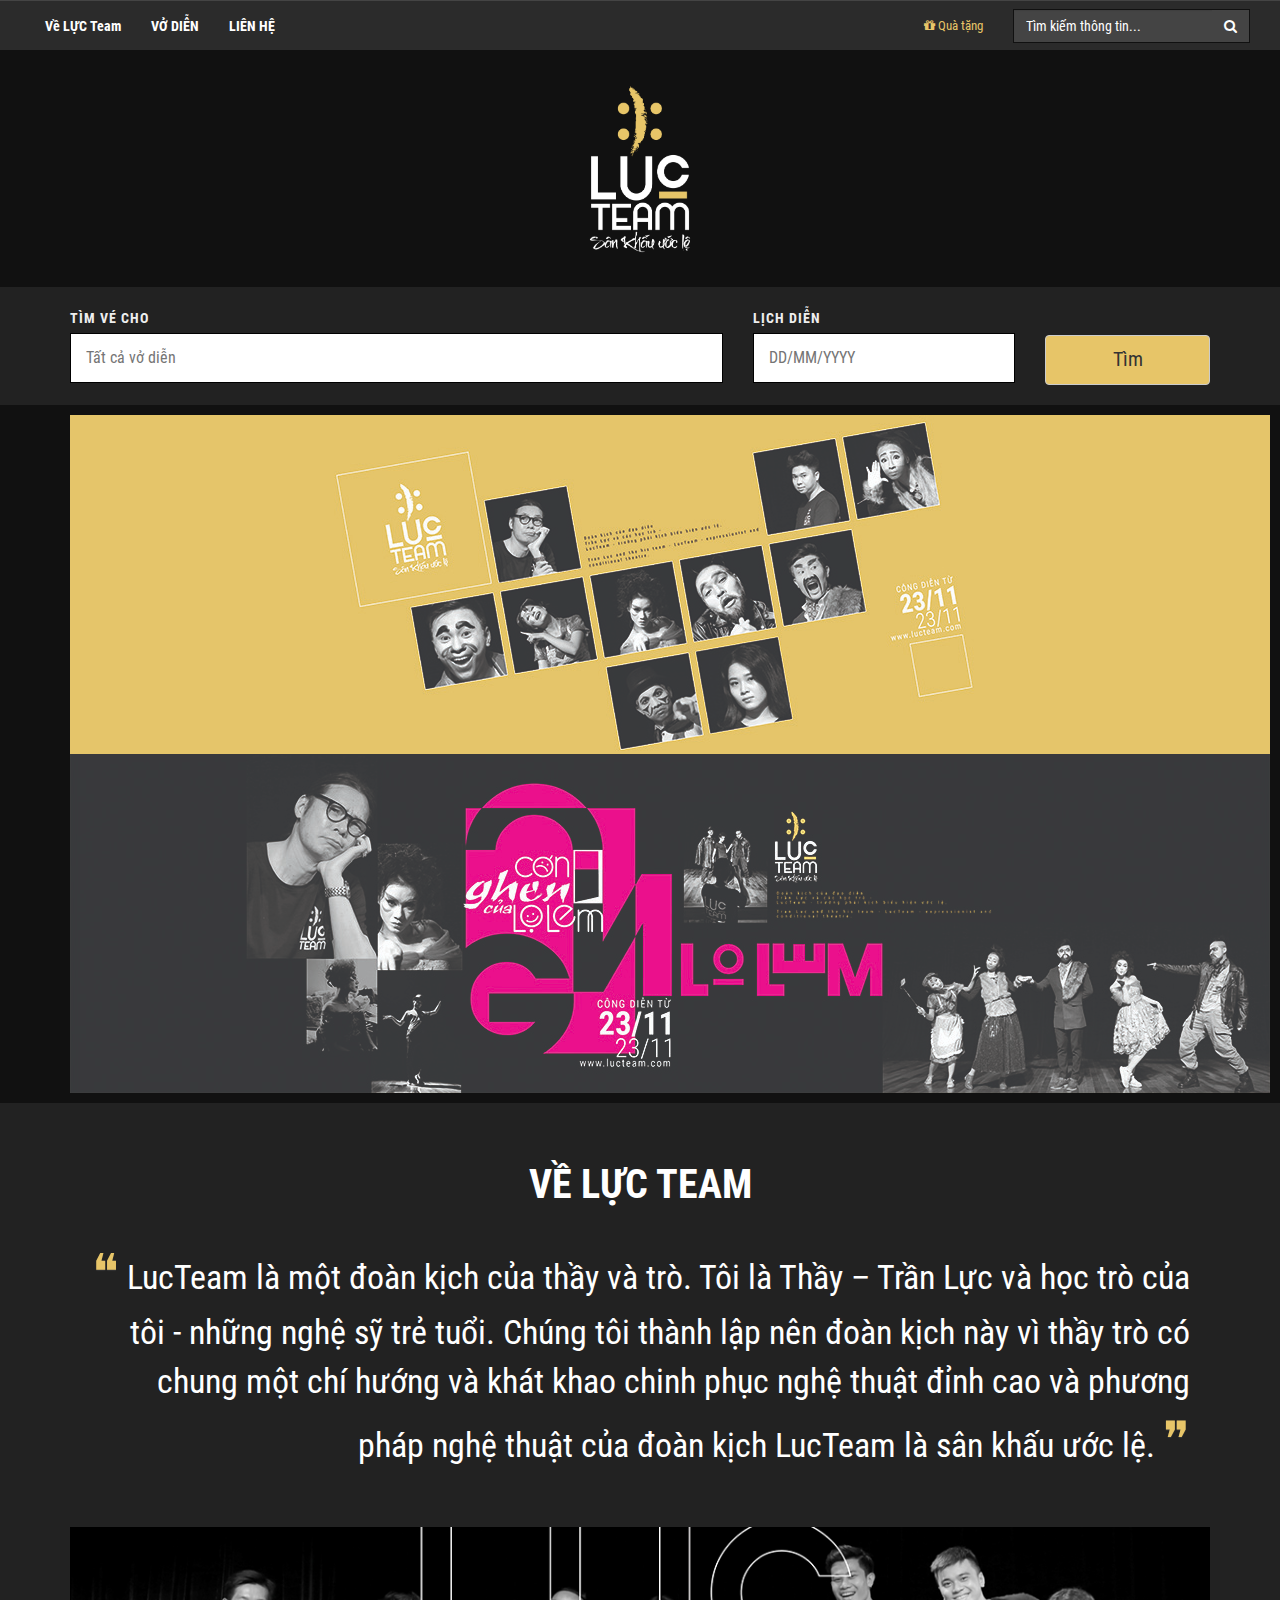
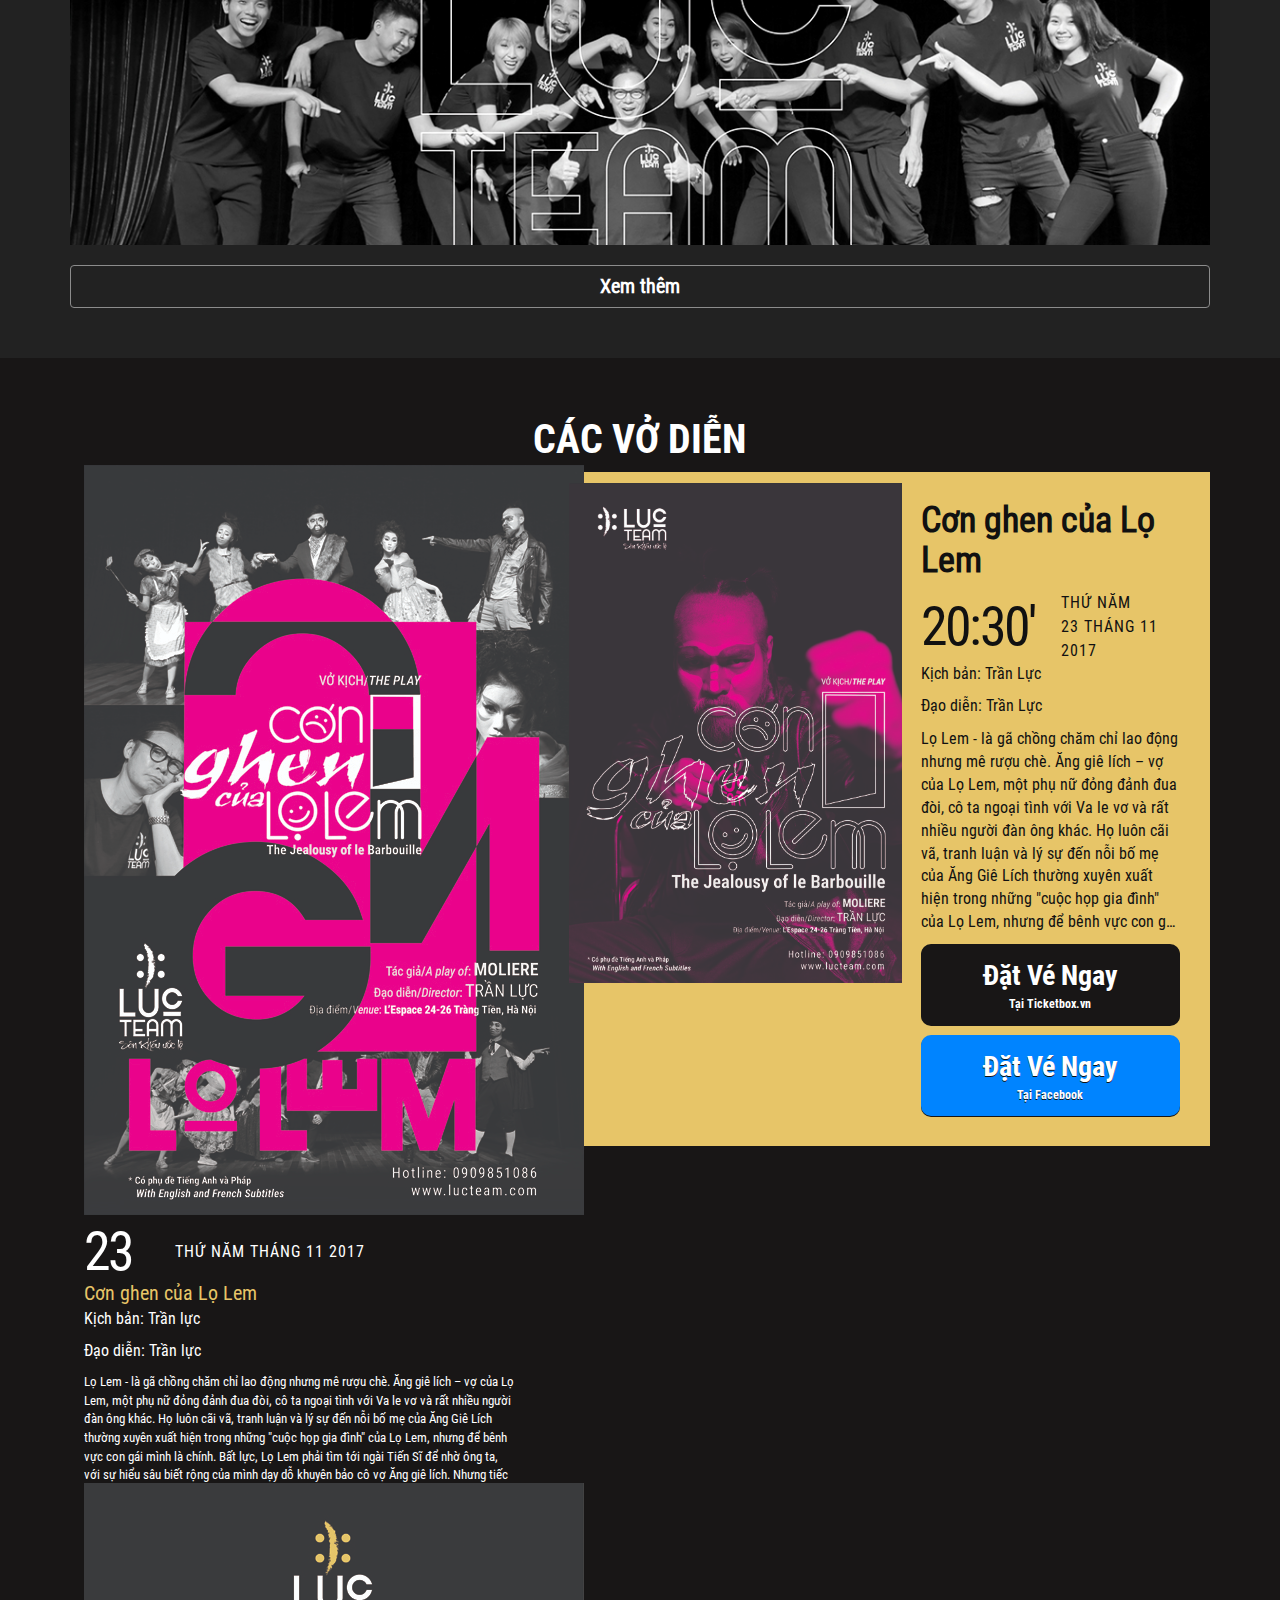
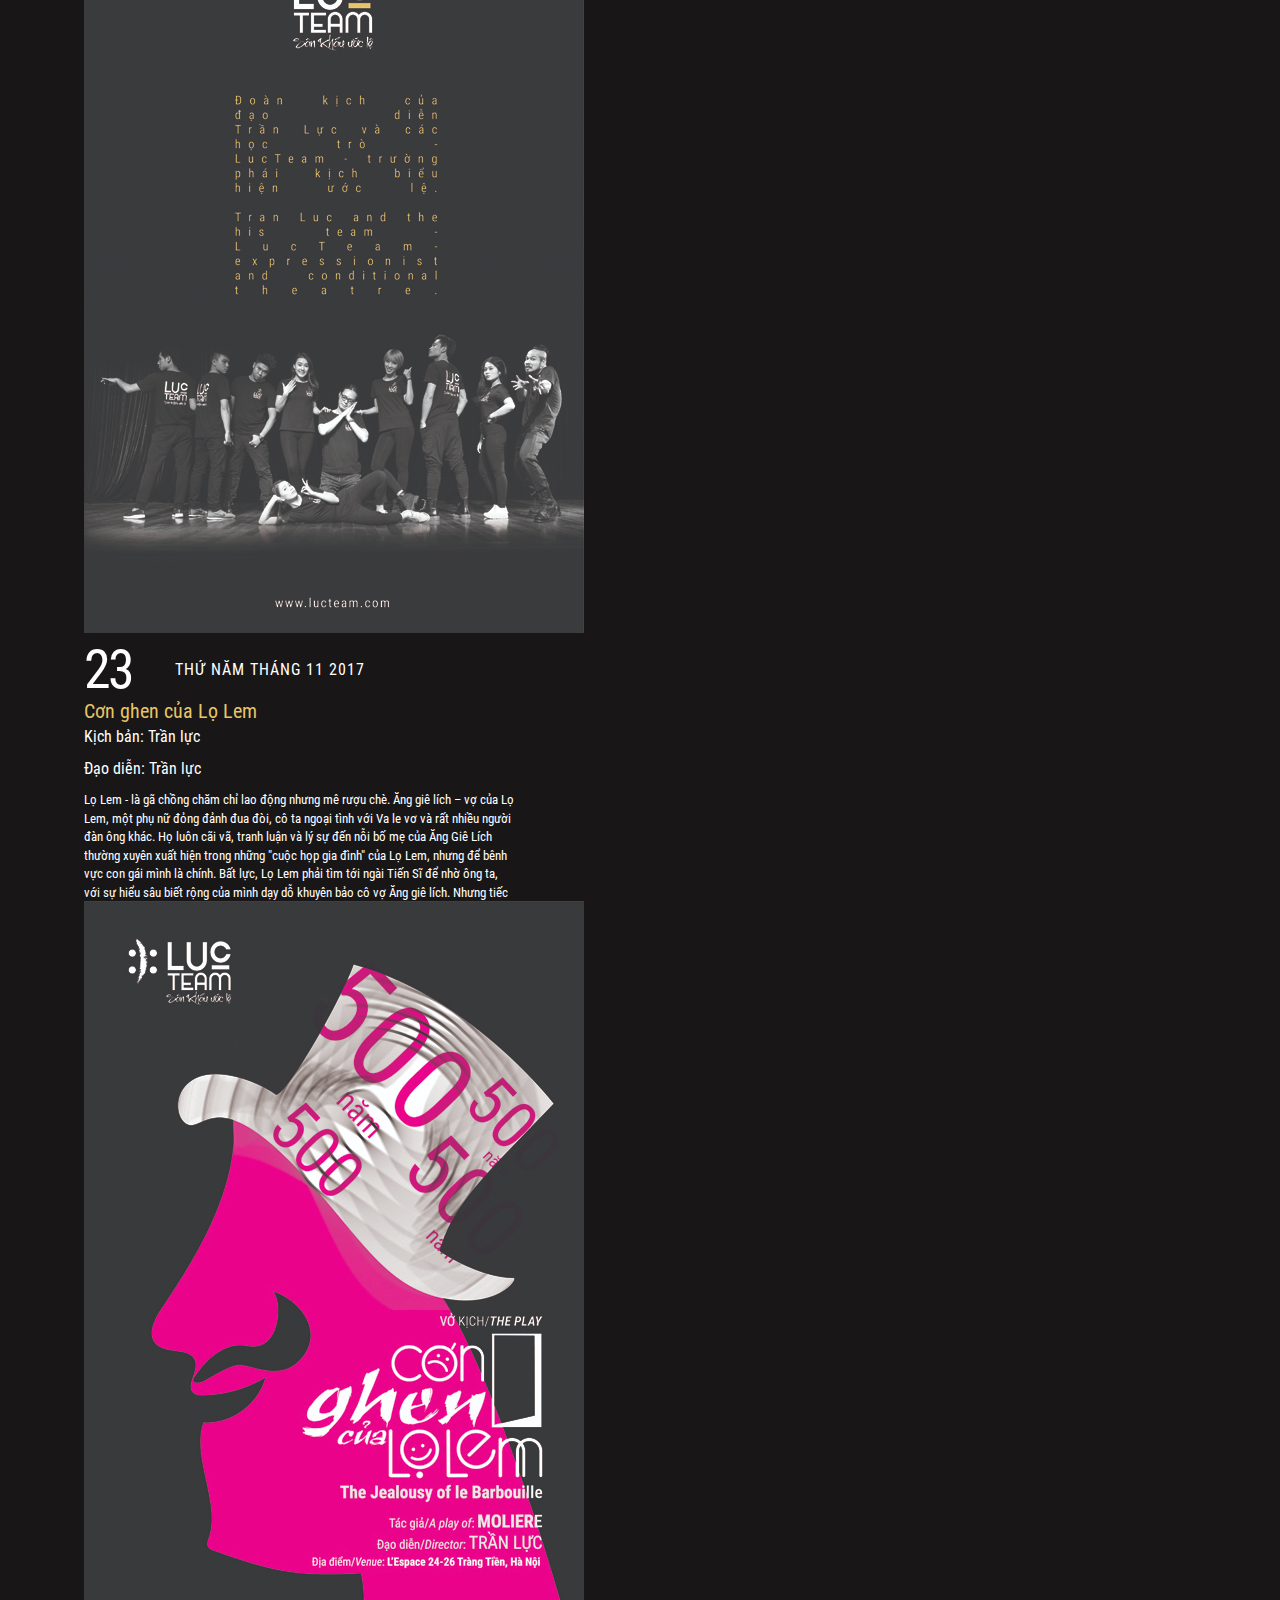
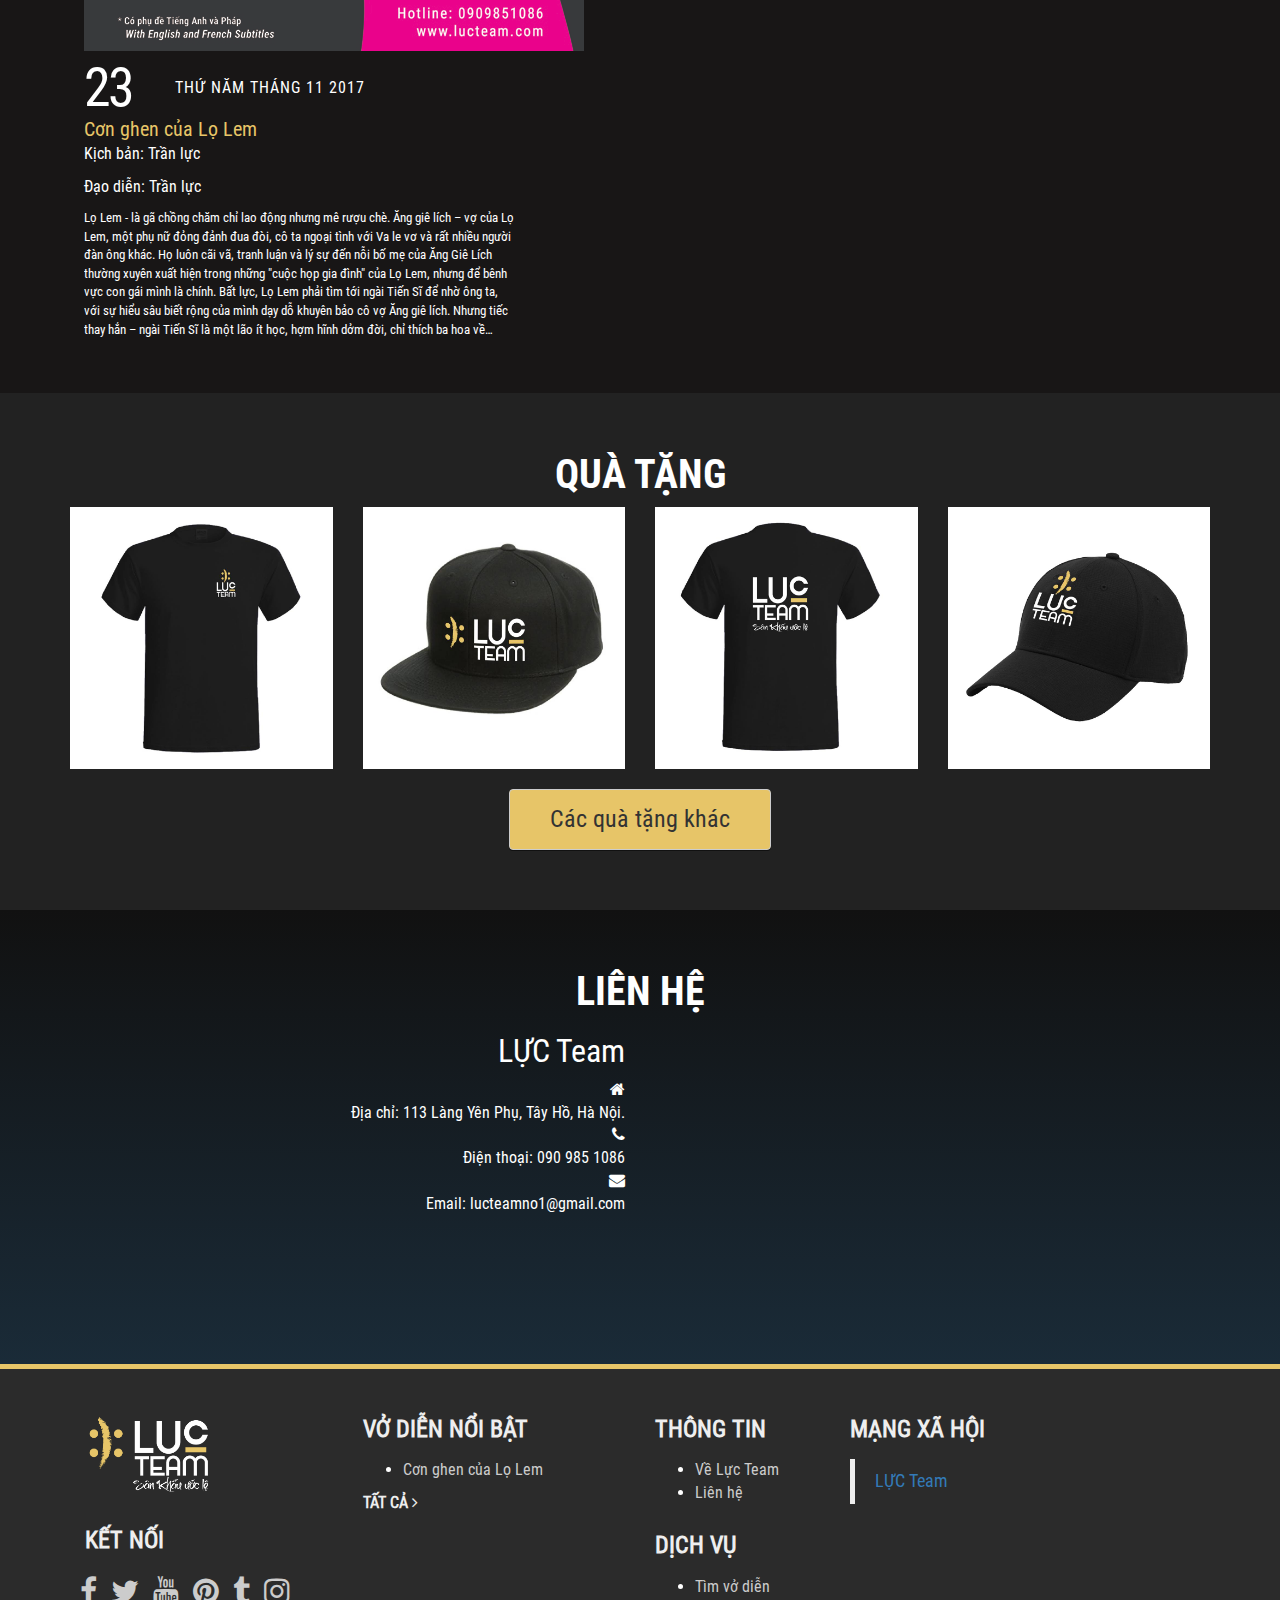
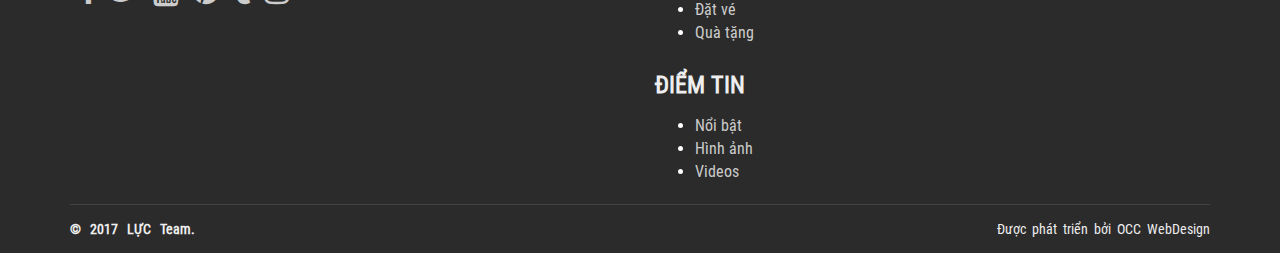
<file: index.html>
﻿<!DOCTYPE html>
<html>
<head>
    <title>Luc Team</title>
    <meta charset="utf-8" />
    <meta name="viewport" content="width=device-width, initial-scale=1, shrink-to-fit=no">
    <link rel="icon" href="Statics/lucteam/theme/images/fav.png">

    <link href="Statics/lucteam/bootstrap/css/bootstrap.min.css" rel="stylesheet" />

    <link href="Statics/lucteam/date-time-picker/css/bootstrap-datetimepicker.css" rel="stylesheet" />

    <link href="Statics/lucteam/theme/css/roboto-condensed.css" rel="stylesheet" />
    <link href="Statics/lucteam/theme/css/font-awesome.min.css" rel="stylesheet" />
    <link href="Statics/lucteam/slick/slick.css" rel="stylesheet" />
    <link href="Statics/lucteam/slick/slick-theme.css" rel="stylesheet" />
    <link href="Statics/lucteam/theme/css/style.css" rel="stylesheet" />
    <link href="Statics/lucteam/map/style.css" rel="stylesheet" />
    <link href="Statics/lucteam/theme/css/responsive.css" rel="stylesheet" />

</head>
<body>
    <nav class="navbar navbar-default nav-top header-menu">
        <div class="container-fluid">
            <!-- Brand and toggle get grouped for better mobile display -->
            <div class="navbar-header">
                <button type="button" class="navbar-toggle collapsed" data-toggle="collapse" data-target="#bs-example-navbar-collapse-1" aria-expanded="false">
                    <span class="sr-only">Toggle navigation</span>
                    <span class="icon-bar"></span>
                    <span class="icon-bar"></span>
                    <span class="icon-bar"></span>
                </button>
            </div>

            <!-- Collect the nav links, forms, and other content for toggling -->
            <div class="collapse navbar-collapse" id="bs-example-navbar-collapse-1">
                <ul class="nav navbar-nav menu-main">
                    <li class="active">
                        <a href="#ve-luc-team">
                            Về LỰC Team
                        </a>
                    </li>
                    <li class="active">
                        <a href="#vo-dien">
                            VỞ DIỄN
                        </a>
                    </li>
                    <li class="hidden">
                        <a href="#diem-tin">
                            ĐIỂM TIN
                        </a>
                    </li>
                    <li>
                        <a href="#lien-he">
                            LIÊN HỆ
                        </a>
                    </li>
                </ul>
                <div class="navbar-form navbar-right">

                    <div class="form-group">
                        <div class="input-group">
                            <input class="form-control search-all" placeholder="Tìm kiếm thông tin...">
                            <span class="input-group-btn">
                                <button class="btn btn-default search-all-btn" type="button"><i class="fa fa-search" aria-hidden="true"></i></button>
                            </span>
                        </div>
                    </div>
                </div>
                <ul class="nav navbar-nav menu-second navbar-right">
                    <li>
                        <a href="#qua-tang">
                            <i class="fa fa-gift" aria-hidden="true"></i>  Quà tặng
                        </a>
                    </li>
                </ul>


            </div><!-- /.navbar-collapse -->
        </div><!-- /.container-fluid -->
    </nav>
    <div class="header">
        <div class="container">
            <div class="logo-box">
                <img class="logo-image" src="Statics/lucteam/theme/images/logo-33.png" />
            </div>
        </div>
    </div>
    <div class="search-by-date bg-main">
        <div class="container">
            <div class="row">
                <div class="col-sm-5 col-md-6 col-lg-7">
                    <label class="search-label">Tìm vé cho</label>
                    <input class="search-input-key" type="text" placeholder="Tất cả vở diễn" />
                </div>
                <div class="col-sm-4 col-md-4 col-lg-3">
                    <label class="search-label">Lịch diễn</label>
                    <input id="datepicker" class="search-input-date" type="text" placeholder="DD/MM/YYYY" />

                </div>
                <div class="col-sm-3 col-md-2">
                    <label class="search-label"></label>
                    <button type="submit" class="btn btn-default search-btn ">Tìm</button>
                </div>
            </div>
        </div>
    </div>

    <div class="home-slide">
        <div class="container">
            <section class="vertical-center slider">
                <div>

                    <img src="Statics/lucteam/theme/images/slide/con-ghen-lo-em-slide-1.jpg" />
                </div>
                <div>

                    <img src="Statics/lucteam/theme/images/slide/con-ghen-lo-lem-slide2.jpg" />
                </div>
            </section>
        </div>
    </div>

    <div id="ve-luc-team" class="home-about bg-main">
        <div class="container">
            <div class="area-title">
                <h3>Về LỰC Team</h3>
            </div>
            <div class="about-content">
                <blockquote>
                    LucTeam là một đoàn kịch của thầy và trò. Tôi là Thầy – Trần Lực và học trò của tôi - những nghệ sỹ trẻ tuổi. Chúng tôi thành lập nên đoàn kịch này vì thầy trò có chung một chí hướng và khát khao chinh phục nghệ thuật đỉnh cao và phương pháp nghệ thuật của đoàn kịch LucTeam là sân khấu ước lệ.
                </blockquote>
            </div>
            <div class="about-image">

                <img src="Statics/lucteam/theme/images/ve-luc-tem-1.jpg" />
               
            </div>
            <div class="about-content-more">

                <input type="checkbox" name="one" class="show-hide-btn" id="show-hide-content">
                <label for="show-hide-content" class="show-hide-content-action">
                    <span class="show-action">Xem thêm</span>
                    <span class="hide-action">Thu gọn</span>
                </label>
                <div class="hidden-content">
                    <div class="section-header smb-5">
                        <h2 class="section-head wow fadeInLeft animDu-1" style="visibility: visible; animation-name: fadeInLeft;">
                            <span>Giới thiệu</span>
                        </h2>
                    </div>
                    <div class="hidden-content_box">
                        <p>
                            Với niềm đam mê nghệ thuật cháy bỏng và khát vọng đổi mới ngôn ngữ sân khấu kịch, đạo diễn Trần Lực cùng thế hệ học trò, những diễn viên trẻ đầy tài năng, đã kết hợp nhuần nhuyễn, đầy sáng tạo các thể loại ngôn ngữ trình diễn hiện đại nhất trên thế giới để tạo nên một giọng điệu hoàn toàn mới cho ngôn ngữ kịch nói Việt Nam hiện đại - ngôn ngữ biểu hiện ước lệ.
                        </p>
                        <p>
                            <img src="Statics/lucteam/theme/images/ve-luc-team-2.jpg" />
                           
                        </p>
                    </div>
                    <div class="section-header smb-5 hidden">
                        <h2 class="section-head wow fadeInLeft animDu-1" style="visibility: visible; animation-name: fadeInLeft;">
                            <span>Nghệ sỹ</span>
                        </h2>
                    </div>
                    <div class="hidden-content_box hidden">
                        <p>
                            Lorem Ipsum is simply dummy text of the printing and typesetting industry. Lorem Ipsum has been the industry's standard dummy text ever since the 1500s, when an unknown printer took a galley of type and scrambled it to make a type specimen book. It has survived not only five centuries, but also the leap into electronic typesetting, remaining essentially unchanged. It was popularised in the 1960s with the release of Letraset sheets containing Lorem Ipsum passages, and more recently with desktop publishing software like Aldus PageMaker including versions of Lorem Ipsum.
                        </p>
                        <p>
                            <img src="Statics/lucteam/theme/images/about2.jpg" />
                        </p>
                        <p>
                            Lorem Ipsum is simply dummy text of the printing and typesetting industry. Lorem Ipsum has been the industry's standard dummy text ever since the 1500s, when an unknown printer took a galley of type and scrambled it to make a type specimen book. It has survived not only five centuries, but also the leap into electronic typesetting, remaining essentially unchanged. It was popularised in the 1960s with the release of Letraset sheets containing Lorem Ipsum passages, and more recently with desktop publishing software like Aldus PageMaker including versions of Lorem Ipsum.
                        </p>
                    </div>
                    <div class="section-header smb-5 hidden">
                        <h2 class="section-head wow fadeInLeft animDu-1" style="visibility: visible; animation-name: fadeInLeft;">
                            <span> Nghệ thuật ước lệ</span>
                        </h2>
                    </div>
                    <div class="hidden-content_box hidden">
                        <p>
                            Lorem Ipsum is simply dummy text of the printing and typesetting industry. Lorem Ipsum has been the industry's standard dummy text ever since the 1500s, when an unknown printer took a galley of type and scrambled it to make a type specimen book. It has survived not only five centuries, but also the leap into electronic typesetting, remaining essentially unchanged. It was popularised in the 1960s with the release of Letraset sheets containing Lorem Ipsum passages, and more recently with desktop publishing software like Aldus PageMaker including versions of Lorem Ipsum.
                        </p>
                        <p>
                            <img src="Statics/lucteam/theme/images/about2.jpg" />
                        </p>
                        <p>
                            Lorem Ipsum is simply dummy text of the printing and typesetting industry. Lorem Ipsum has been the industry's standard dummy text ever since the 1500s, when an unknown printer took a galley of type and scrambled it to make a type specimen book. It has survived not only five centuries, but also the leap into electronic typesetting, remaining essentially unchanged. It was popularised in the 1960s with the release of Letraset sheets containing Lorem Ipsum passages, and more recently with desktop publishing software like Aldus PageMaker including versions of Lorem Ipsum.
                        </p>
                    </div>
                </div>

            </div>
        </div>
    </div>

    <div id="vo-dien" class="home-dramma">
        <div class="container">
            <div class="area-title">
                <h3>Các vở diễn</h3>
            </div>
            <div class="row">
                <div class="col-md-7 col-sm-7 col-xs-12 box__right">
                    <div class="hot-dramma">
                        <div class="hot-dramma__image">
                            <img src="Statics/lucteam/theme/images/poster/poster-001.jpg" />
                        </div>
                        <div class="hot-dramma__content">
                            <h3 class="hot-dramma__title">Cơn ghen của Lọ Lem</h3>
                            <div class="hot-dramma__timestamp">
                                <span class="date-day">20:30'</span>
                                <span class="date-short">Thứ Năm <br /> 23 Tháng 11 2017</span>
                            </div>
                            <div class="hot-dramma__info">
                                <p>Kịch bản: Trần Lực</p>
                                <p>
                                    Đạo diễn: Trần Lực
                                </p>
                            </div>
                            <div class="hot-dramma__desciption">
                                <p>
                                    Lọ Lem - là gã chồng chăm chỉ lao động nhưng mê rượu chè. Ăng giê lích – vợ của Lọ Lem, một phụ nữ đỏng đảnh đua đòi, cô ta ngoại tình với Va le vơ và rất nhiều người đàn ông khác. Họ luôn cãi vã, tranh luận và lý sự đến nỗi bố mẹ của Ăng Giê Lích thường xuyên xuất hiện trong những "cuộc họp gia đình" của Lọ Lem, nhưng để bênh vực con gái mình là chính. Bất lực, Lọ Lem phải tìm tới ngài Tiến Sĩ để nhờ ông ta, với sự hiểu sâu biết rộng của mình dạy dỗ khuyên bảo cô vợ Ăng giê lích. Nhưng tiếc thay hắn – ngài Tiến Sĩ là một lão ít học, hợm hĩnh dởm đời, chỉ thích ba hoa về mình... Vở diễn lột tả về một xã hội nhiều thói hư tật xấu đáng chê trách đồng thời lên án nạn "học giả, bằng thật" của các ngài Tiến sĩ trong thời đại ngày nay.
                                </p>
                            </div>
                            <a href="http://bit.ly/ConGhenCuaLoLem" class="btn-buy btn-buy__single" target="_blank">
                                <span>Đặt Vé Ngay</span>
                                <small>Tại Ticketbox.vn</small>
                            </a>
                            <a href="https://www.facebook.com/conghencualolem" class="btn-buy btn-buy__single btn-buy__facebook" target="_blank">
                                <span>Đặt Vé Ngay</span>
                                <small>Tại Facebook</small>
                            </a>
                        </div>
                    </div>
                </div>
                <div class="col-md-5 col-sm-5 col-xs-12 box__left">
                    <section class="dramma-slide slider hot-dramma-slide">
                        <div>
                            <div class="dramma-slide-item">
                                <div class="dramma-slide-item__image">
                                    <div class="">

                                        <img src="Statics/lucteam/theme/images/poster/poster-002.jpg" />
                                    </div>
                                </div>
                                <div class="dramma-slide-item__timestamp">
                                    <span class="date-day">23</span>
                                    <span class="date-short">Thứ Năm Tháng 11 2017</span>
                                </div>
                                <div title="The Tragedy of Hamlet, Prince of Denmark" class="dramma-slide-item__title">
                                    Cơn ghen của Lọ Lem
                                </div>
                                <div class="dramma-slide-item_info">
                                    <p>Kịch bản: Trần lực</p>
                                    <p>Đạo diễn: Trần lực</p>
                                </div>
                                <div class="dramma-slide-item__description">
                                    <p>
                                        Lọ Lem - là gã chồng chăm chỉ lao động nhưng mê rượu chè. Ăng giê lích – vợ của Lọ Lem, một phụ nữ đỏng đảnh đua đòi, cô ta ngoại tình với Va le vơ và rất nhiều người đàn ông khác. Họ luôn cãi vã, tranh luận và lý sự đến nỗi bố mẹ của Ăng Giê Lích thường xuyên xuất hiện trong những "cuộc họp gia đình" của Lọ Lem, nhưng để bênh vực con gái mình là chính. Bất lực, Lọ Lem phải tìm tới ngài Tiến Sĩ để nhờ ông ta, với sự hiểu sâu biết rộng của mình dạy dỗ khuyên bảo cô vợ Ăng giê lích. Nhưng tiếc thay hắn – ngài Tiến Sĩ là một lão ít học, hợm hĩnh dởm đời, chỉ thích ba hoa về mình... Vở diễn lột tả về một xã hội nhiều thói hư tật xấu đáng chê trách đồng thời lên án nạn "học giả, bằng thật" của các ngài Tiến sĩ trong thời đại ngày nay.
                                    </p>
                                </div>
                            </div>
                        </div>
                        <div>
                            <div class="dramma-slide-item">
                                <div class="dramma-slide-item__image">
                                    <div class="">

                                        <img src="Statics/lucteam/theme/images/poster/poster-003.jpg" />
                                    </div>
                                </div>
                                <div class="dramma-slide-item__timestamp">
                                    <span class="date-day">23</span>
                                    <span class="date-short">Thứ Năm Tháng 11 2017</span>
                                </div>
                                <div title="The Tragedy of Hamlet, Prince of Denmark" class="dramma-slide-item__title">
                                    Cơn ghen của Lọ Lem
                                </div>
                                <div class="dramma-slide-item_info">
                                    <p>Kịch bản: Trần lực</p>
                                    <p>Đạo diễn: Trần lực</p>
                                </div>
                                <div class="dramma-slide-item__description">
                                    <p>
                                        Lọ Lem - là gã chồng chăm chỉ lao động nhưng mê rượu chè. Ăng giê lích – vợ của Lọ Lem, một phụ nữ đỏng đảnh đua đòi, cô ta ngoại tình với Va le vơ và rất nhiều người đàn ông khác. Họ luôn cãi vã, tranh luận và lý sự đến nỗi bố mẹ của Ăng Giê Lích thường xuyên xuất hiện trong những "cuộc họp gia đình" của Lọ Lem, nhưng để bênh vực con gái mình là chính. Bất lực, Lọ Lem phải tìm tới ngài Tiến Sĩ để nhờ ông ta, với sự hiểu sâu biết rộng của mình dạy dỗ khuyên bảo cô vợ Ăng giê lích. Nhưng tiếc thay hắn – ngài Tiến Sĩ là một lão ít học, hợm hĩnh dởm đời, chỉ thích ba hoa về mình... Vở diễn lột tả về một xã hội nhiều thói hư tật xấu đáng chê trách đồng thời lên án nạn "học giả, bằng thật" của các ngài Tiến sĩ trong thời đại ngày nay.
                                    </p>
                                </div>
                            </div>
                        </div>
                        <div>
                            <div class="dramma-slide-item">
                                <div class="dramma-slide-item__image">
                                    <div class="">
                                        <img src="Statics/lucteam/theme/images/poster/poster-004.jpg" />
                                    </div>
                                </div>
                                <div class="dramma-slide-item__timestamp">
                                    <span class="date-day">23</span>
                                    <span class="date-short">Thứ Năm Tháng 11 2017</span>
                                </div>
                                <div title="The Tragedy of Hamlet, Prince of Denmark" class="dramma-slide-item__title">
                                    Cơn ghen của Lọ Lem
                                </div>
                                <div class="dramma-slide-item_info">
                                    <p>Kịch bản: Trần lực</p>
                                    <p>Đạo diễn: Trần lực</p>
                                </div>
                                <div class="dramma-slide-item__description">
                                    <p>
                                        Lọ Lem - là gã chồng chăm chỉ lao động nhưng mê rượu chè. Ăng giê lích – vợ của Lọ Lem, một phụ nữ đỏng đảnh đua đòi, cô ta ngoại tình với Va le vơ và rất nhiều người đàn ông khác. Họ luôn cãi vã, tranh luận và lý sự đến nỗi bố mẹ của Ăng Giê Lích thường xuyên xuất hiện trong những "cuộc họp gia đình" của Lọ Lem, nhưng để bênh vực con gái mình là chính. Bất lực, Lọ Lem phải tìm tới ngài Tiến Sĩ để nhờ ông ta, với sự hiểu sâu biết rộng của mình dạy dỗ khuyên bảo cô vợ Ăng giê lích. Nhưng tiếc thay hắn – ngài Tiến Sĩ là một lão ít học, hợm hĩnh dởm đời, chỉ thích ba hoa về mình... Vở diễn lột tả về một xã hội nhiều thói hư tật xấu đáng chê trách đồng thời lên án nạn "học giả, bằng thật" của các ngài Tiến sĩ trong thời đại ngày nay.
                                    </p>
                                </div>
                            </div>
                        </div>
                    </section>
                </div>
              
            </div>
        </div>
    </div>

    <div id="diem-tin" class="home-article bg-main hidden">
        <div class="container">
            <div class="area-title">
                <h3>Điểm tin Nóng</h3>
            </div>
            <div class="row">
                <div class="col-md-6 col-sm-6 col-xs-12">
                    <div class="recent-post alt">
                        <div class="media">
                            <a class="media-link" href="#">
                                <img class="media-object" src="Statics/lucteam/theme/images/tin-nong.png" />
                            </a>
                            <div class="media-body">
                                <h4 class="media-heading">
                                    <a href="#">
                                        Mẹo Hay Giúp Bạn Giải Trí Thư Giãn Trên Xe
                                    </a>
                                </h4>
                                <span class="ngay_tt">26 Tháng Mười Hai 2016</span>
                                <div class="media-excerpt">
                                    <p style="">
                                        Có thể những hành trình kéo dài 2-4 tiếng khiến bạn cảm thấy buồn chán khi cứ phải ngồi lì một chỗ. Hãy cùng Inter Bus Lines xem làm cách nào để giúp bạn cảm thấy mỗi...

                                    </p>
                                </div>
                            </div>
                        </div>
                    </div>
                </div>
                <div class="col-md-6 col-sm-6 col-xs-12">
                    <div class="widget widget-categories">
                        <ul>
                            <li>
                                <a href="#">
                                    Phát động cuộc thi Video clip 'Thanh niên với văn hoá giao...
                                </a>

                                <span class="ngay_tt">31 Tháng Tám 2017</span>
                            </li>
                            <li>
                                <a href="#">INTERBUS LINE ĐỒNG HÀNH CÁC SỰ KIỆN LỚN </a>

                                <span class="ngay_tt">22 Tháng Tư 2017</span>
                            </li>
                            <li>
                                <a href="#">
                                    Trao giải Cuộc thi viết “Thanh niên với văn hoá giao thông”...
                                </a>

                                <span class="ngay_tt">26 Tháng Mười Hai 2016</span>
                            </li>
                            <li>
                                <a href="#">Lễ Hội Mùa Đông Sapa</a>

                                <span class="ngay_tt">21 Tháng Mười Hai 2016</span>
                            </li>
                            <li>
                                <a href="#">
                                    Sôi Động Đêm Tổng Kết Gala Dinner Hiệp Hội Du Lịch &amp; Khách...
                                </a>

                                <span class="ngay_tt">15 Tháng Mười Hai 2016</span>
                            </li>
                            <li>
                                <a href="#">Lễ Hội Mùa Đông Sapa</a>

                                <span class="ngay_tt">21 Tháng Mười Hai 2016</span>
                            </li>
                            <li>
                                <a href="#">
                                    Sôi Động Đêm Tổng Kết Gala Dinner Hiệp Hội Du Lịch &amp; Khách...
                                </a>

                                <span class="ngay_tt">15 Tháng Mười Hai 2016</span>
                            </li>

                        </ul>
                    </div>
                </div>
            </div>
        </div>
    </div>

    <div id="qua-tang" class="home-gift bg-main">
        <div class="container">
            <div class="area-title">
                <h3>Quà tặng</h3>
            </div>
            <div class="row">
                <div class="col-md-3 col-sm-6 col-xs-12">
                    <div class="gift-list-item">

                        <img src="Statics/lucteam/theme/images/qua-tang/qt1.jpg" />
                    </div>
                </div>
                <div class="col-md-3 col-sm-6 col-xs-12">
                    <div class="gift-list-item">

                        <img src="Statics/lucteam/theme/images/qua-tang/qt3.jpg" />
                    </div>
                </div>
                <div class="col-md-3 col-sm-6 col-xs-12">
                    <div class="gift-list-item">

                        <img src="Statics/lucteam/theme/images/qua-tang/qt2.jpg" />
                    </div>
                </div>
                <div class="col-md-3 col-sm-6 col-xs-12">
                    <div class="gift-list-item">

                        <img src="Statics/lucteam/theme/images/qua-tang/qt4.jpg" />
                    </div>
                </div>
            </div>
            <div class="text-center more-btn-box">
                <a class="btn btn-default more-btn" href="javascript:void(0)">Các quà tặng khác</a>
            </div>
        </div>
    </div>

    <div id="lien-he" class="home-contact">
        <div class="container">
            <div class="area-title">
                <h3>Liên hệ</h3>
            </div>
            <div class="row">
                <div class="col-md-6 col-sm-6 col-xs-12 contact-list">
                    <h4>LỰC Team</h4>
                    <ul class="contact-list">
                        <li class="">
                            <div class="contact-list_left"><i class="fa fa-home"></i></div>
                            <div class="contact-list_body">Địa chỉ: 113 Làng Yên Phụ, Tây Hồ, Hà Nội.  </div>
                        </li>
                        <li class="">
                            <div class="contact-list_left"><i class="fa fa-phone"></i></div>
                            <div class="contact-list_body">Điện thoại: 090 985 1086</div>
                        </li>
                        <!--<li class="">
                            <div class="contact-list_left"><i class="fa fa-fax"></i></div>
                            <div class="contact-list_body">Fax: (84-4) 123 456 789</div>
                        </li>-->
                        <li class="">
                            <div class="contact-list_left"><i class="fa fa-envelope"></i></div>
                            <div class="contact-list_body">Email: lucteamno1@gmail.com</div>
                        </li>
                    </ul>
                </div>
                <div class="col-md-6 col-sm-6 col-xs-12">
                    <div id="contact-map"></div>
                </div>
            </div>
        </div>
    </div>

    <div class="footer">
        <div class="container">
            <div class="row">
                <div class="col-xs-12 col-md-3 phn">
                    <a class="footer-logo" href="/">
                        <img src="Statics/lucteam/theme/images/logo-22.png" />
                    </a>
                    <div class="col-xs-12 col-md-12">
                        <h3 class="small-heading footer-headers">Kết nối</h3>

                        <ul class="list-inline col-xs-12">
                            <li>
                                <a class="footer-social-icons" target="_blank" href="#">
                                    <i class="fa fa-facebook"></i>
                                </a>
                            </li>
                            <li>
                                <a class="footer-social-icons" target="_blank" href="#">
                                    <i class="fa fa-twitter"></i>
                                </a>
                            </li>
                            <li>
                                <a class="footer-social-icons" target="_blank" href="#">
                                    <i class="fa fa-youtube"></i>
                                </a>
                            </li>
                            <li>
                                <a class="footer-social-icons" target="_blank" href="#">
                                    <i class="fa fa-pinterest"></i>
                                </a>
                            </li>
                            <li>
                                <a class="footer-social-icons" target="_blank" href="#">
                                    <i class="fa fa-tumblr"></i>
                                </a>
                            </li>
                            <li class="prn">
                                <a class="footer-social-icons" target="_blank" href="#">
                                    <i class="fa fa-instagram"></i>
                                </a>
                            </li>
                        </ul>
                    </div>
                </div>
                <div class="col-xs-12 col-md-3 mbx">
                    <h3 class="small-heading footer-headers">Vở diễn nổi bật</h3>
                    <ul class="standard-list">
                        <li class="standard-list__list-item font-14" translate="no">
                            <a class="gray-link-lt" href="javascript:void(0)">
                                Cơn ghen của Lọ Lem
                            </a>
                        </li>
                    </ul>
                    <span class="font-alpha font-14 footer-headers ls-norm">
                        <a href="javascript:void(0)" class="almost-white-link no-transform">
                            Tất cả
                            <span>
                                <i class="fa fa-angle-right pls center-v" aria-hidden="true"></i>
                            </span>
                        </a>
                    </span>
                </div>
                <div class="col-xs-12 col-md-2 plx-md">
                    <h3 class="small-heading footer-headers">Thông tin</h3>
                    <ul class="standard-list">
                        <li class="standard-list__list-item font-14">
                            <a class="gray-link-lt" href="javascript:void(0)">Về Lực Team</a>
                        </li>
                        <li class="standard-list__list-item font-14">
                            <a class="gray-link-lt" href="javascript:void(0)">Liên hệ</a>
                        </li>
                    </ul>

                    <h3 class="small-heading footer-headers ptm">Dịch vụ</h3>
                    <ul class="standard-list">
                        <li class="standard-list__list-item font-14">
                            <a class="gray-link-lt" href="javascript:void(0)">Tìm vở diễn</a>
                        </li>
                        <li class="standard-list__list-item font-14">
                            <a class="gray-link-lt" href="javascript:void(0)">Đặt vé</a>
                        </li>
                        <li class="standard-list__list-item font-14">
                            <a class="gray-link-lt" href="javascript:void(0)">Quà tặng</a>
                        </li>
                    </ul>

                    <h3 class="small-heading footer-headers">ĐIỂM TIN</h3>
                    <ul class="standard-list">
                        <li class="standard-list__list-item font-14">
                            <a class="gray-link-lt" href="javascript:void(0)">Nổi bật</a>
                        </li>
                        <li class="standard-list__list-item font-14">
                            <a class="gray-link-lt" href="javascript:void(0)">Hình ảnh</a>
                        </li>
                        <li class="standard-list__list-item font-14">
                            <a class="gray-link-lt" href="javascript:void(0)">Videos</a>
                        </li>
                    </ul>
                </div>
                <div class="col-xs-12 col-md-4">
                    <h3 class="small-heading footer-headers">Mạng xã hội</h3>
                    <div class="fb-page" data-href="https://www.facebook.com/lucteamno1" data-small-header="false" data-adapt-container-width="true" data-hide-cover="false" data-show-facepile="true">
                    <blockquote cite="https://www.facebook.com/lucteamno1" class="fb-xfbml-parse-ignore">
                        <a href="https://www.facebook.com/lucteamno1">LỰC Team</a>
                        </blockquote>
                    </div>
                </div>
            </div>
            <h3 class="sub-footer">
                <span style="word-spacing: 6px;">© 2017 <b>LỰC</b> Team.</span>
                <span style="float: right; word-spacing: 3px; font-weight: 400;">
                    Được phát triển bởi OCC WebDesign
                </span>
            </h3>
        </div>
    </div>

    <script src="Statics/lucteam/theme/js/jquery-3.2.1.min.js"></script>
    <script src="https://maps.google.com/maps/api/js?sensor=true&key=AIzaSyBnvuRJOtzjGHx0KG5dUO2ZM0DId9_OimI&libraries=places"></script>
    <script src="Statics/lucteam/theme/js/popper.min.js"></script>
    <script src="Statics/lucteam/theme/js/moment.js"></script>
    <script src="Statics/lucteam/theme/js/moment-with-locales.js"></script>
    <script src="Statics/lucteam/bootstrap/js/bootstrap.min.js"></script>
    <script src="Statics/lucteam/date-time-picker/js/bootstrap-datetimepicker..js"></script>
    <script src="Statics/lucteam/slick/slick.min.js"></script>
    <script src="Statics/lucteam/map/markerwithlabel_packed.js"></script>
    <script src="Statics/lucteam/map/custom-map.js"></script>

    <div id="fb-root"></div>
    <script>
        (function (d, s, id) {
            var js, fjs = d.getElementsByTagName(s)[0];
            if (d.getElementById(id)) return;
            js = d.createElement(s); js.id = id;
            js.src = 'https://connect.facebook.net/vi_VN/sdk.js#xfbml=1&version=v2.11&appId=136858266874538';
            fjs.parentNode.insertBefore(js, fjs);
        }(document, 'script', 'facebook-jssdk'));
    </script>

    <script>

        _latitude = 21.022938;
        _longitude = 105.818718;
        google.maps.event.addDomListener(window, 'load', contactUsMap(_latitude, _longitude));

        $(window).scroll(function () {
            if ($(window).scrollTop() >= 300) {
                $('.header-menu').addClass('navbar-fixed-top');
            }
            else {
                $('.header-menu').removeClass('navbar-fixed-top');
            }
        });

        $('#datepicker').datetimepicker({
            minDate: moment(),
            defaultDate: moment(),
            viewMode: 'days',
            format: 'DD/MM/YYYY'
        });
        $(".vertical-center-2").slick({
            dots: true,
            vertical: true,
            centerMode: true,
            slidesToShow: 2,
            slidesToScroll: 2
        });
        $(".vertical-center").slick({
            dots: true,
            vertical: true,
            centerMode: true,
        });
        $(".dramma-slide").slick({
            dots: false,
            infinite: true,
            centerMode: true,
            slidesToShow: 2,
            slidesToScroll: 1
        });
        $('a[href*="#"]')
  // Remove links that don't actually link to anything
      .not('[href="#"]')
      .not('[href="#0"]')
      .click(function (event) {
          // On-page links
          if (
            location.pathname.replace(/^\//, '') == this.pathname.replace(/^\//, '')
            &&
            location.hostname == this.hostname
          ) {
              // Figure out element to scroll to
              var target = $(this.hash);
              target = target.length ? target : $('[name=' + this.hash.slice(1) + ']');
              // Does a scroll target exist?
              if (target.length) {
                  // Only prevent default if animation is actually gonna happen
                  event.preventDefault();
                  $('html, body').animate({
                      scrollTop: target.offset().top
                  }, 1000, function () {
                      // Callback after animation
                      // Must change focus!
                      var $target = $(target);
                      //$target.focus();
                      if ($target.is(":focus")) { // Checking if the target was focused
                          return false;
                      } else {
                          $target.attr('tabindex', '-1'); // Adding tabindex for elements not focusable
                          //$target.focus(); // Set focus again
                      };
                  });
              }
          }
      });
    </script>
</body>
</html>
</file>
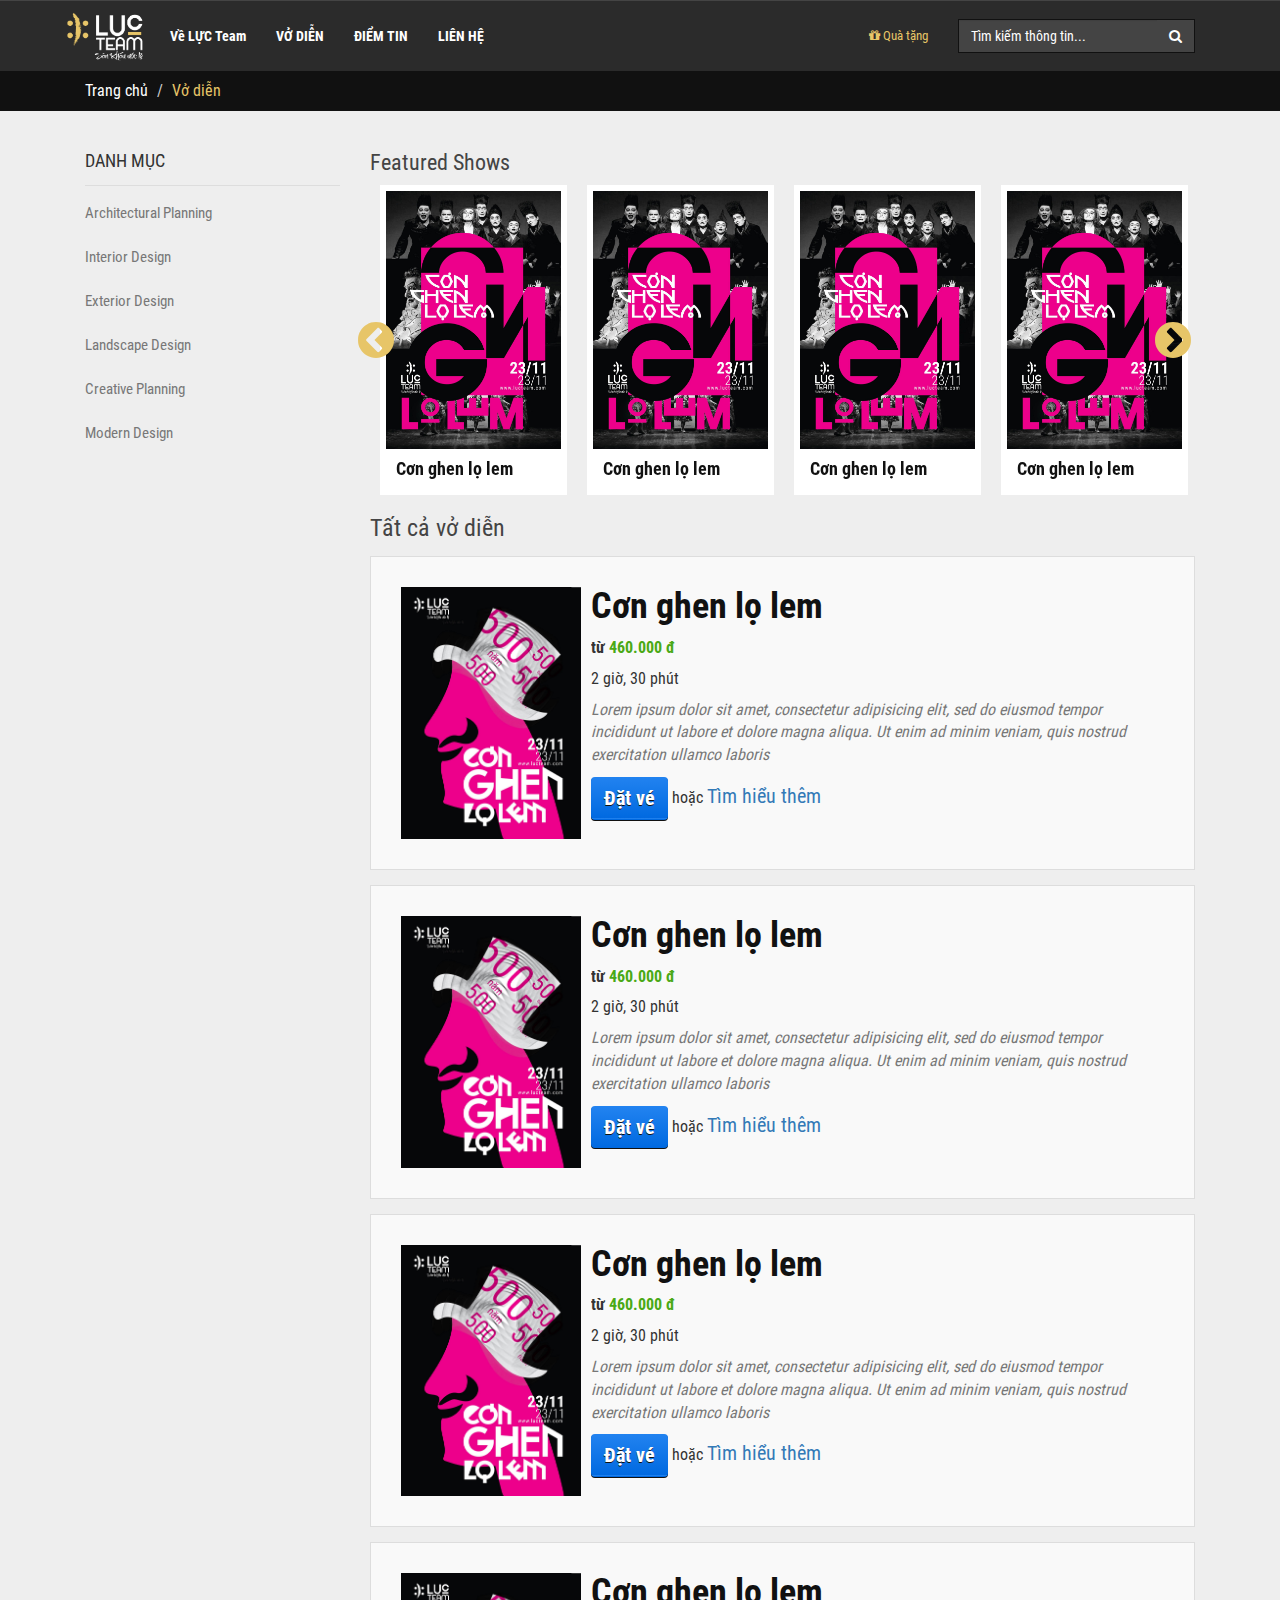
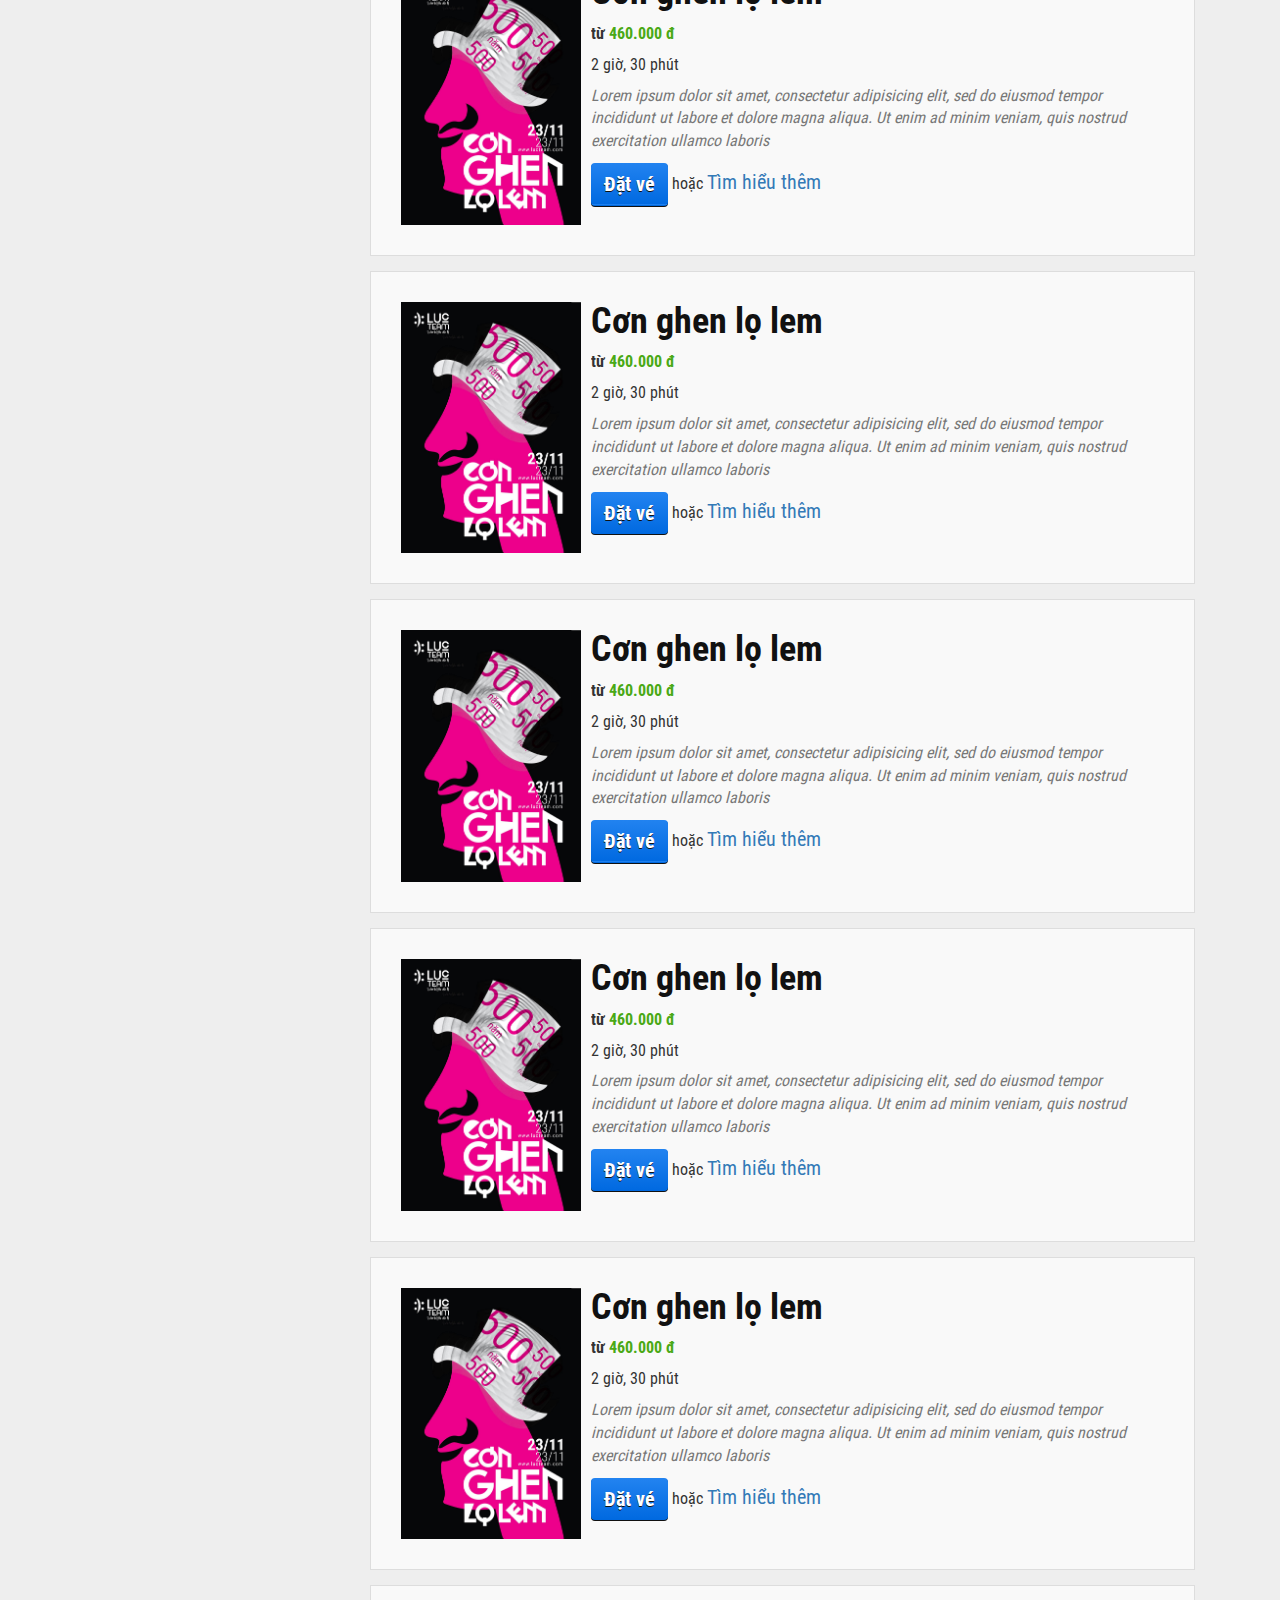
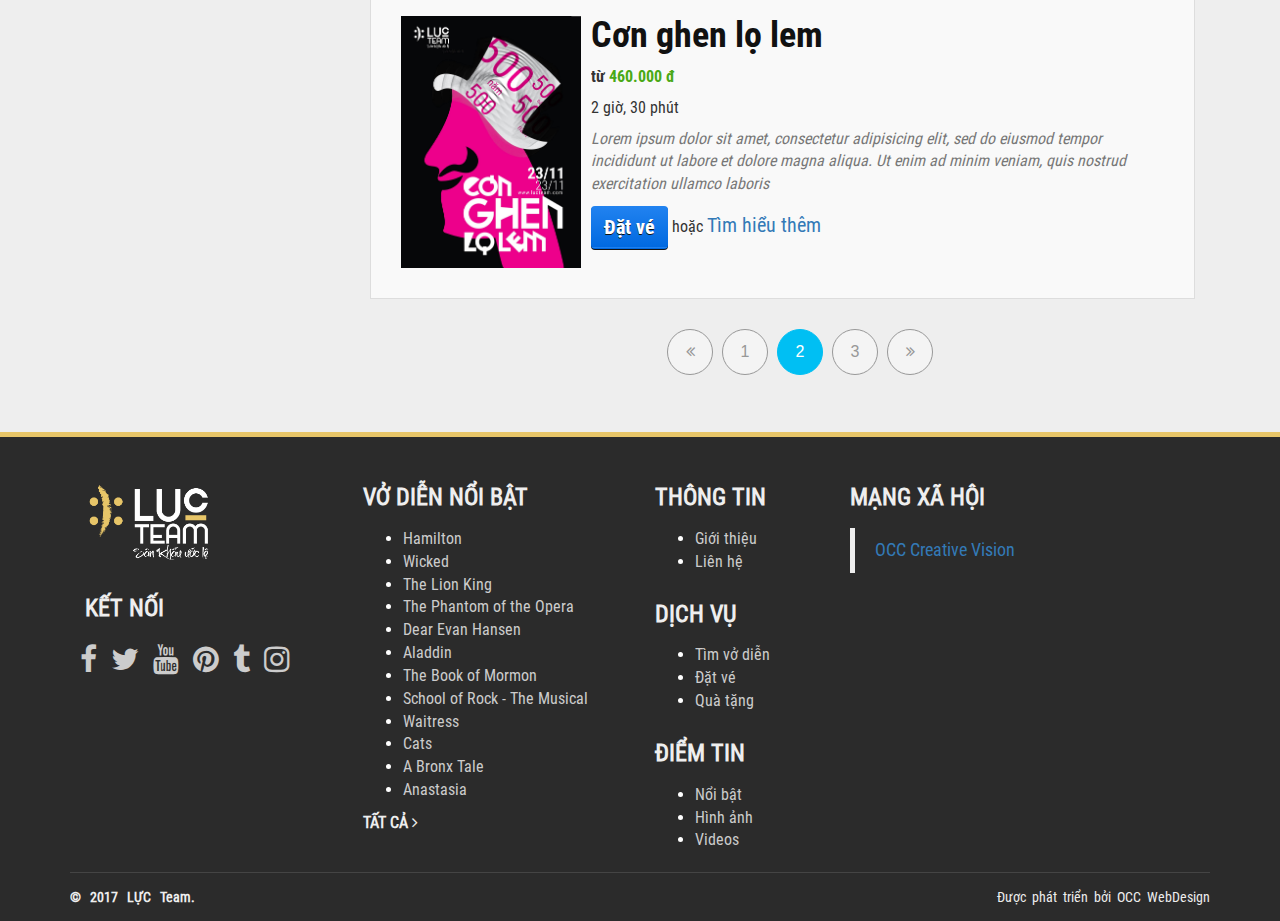
<file: vo-dien.html>
﻿<!DOCTYPE html>
<html>
<head>
    <title>Luc Team</title>
    <meta charset="utf-8" />
    <meta name="viewport" content="width=device-width, initial-scale=1, shrink-to-fit=no">

    <link href="Statics/lucteam/bootstrap/css/bootstrap.min.css" rel="stylesheet" />

    <link href="Statics/lucteam/date-time-picker/css/bootstrap-datetimepicker.css" rel="stylesheet" />

    <link href="Statics/lucteam/theme/css/roboto-condensed.css" rel="stylesheet" />
    <link href="Statics/lucteam/theme/css/font-awesome.min.css" rel="stylesheet" />
    <link href="Statics/lucteam/slick/slick.css" rel="stylesheet" />
    <link href="Statics/lucteam/slick/slick-theme.css" rel="stylesheet" />
    <link href="Statics/lucteam/theme/css/style.css" rel="stylesheet" />
    <link href="Statics/lucteam/map/style.css" rel="stylesheet" />

</head>
<body>
    <nav class="header-menu navbar navbar-default nav-top">
        <div class="container">
            <!-- Brand and toggle get grouped for better mobile display -->
            <div class="navbar-header">
                <button type="button" class="navbar-toggle collapsed" data-toggle="collapse" data-target="#bs-example-navbar-collapse-1" aria-expanded="false">
                    <span class="sr-only">Toggle navigation</span>
                    <span class="icon-bar"></span>
                    <span class="icon-bar"></span>
                    <span class="icon-bar"></span>
                </button>
                <a class="navbar-brand" href="index.html">
                    <img src="Statics/lucteam/theme/images/logo-22.png" />
                </a>
            </div>

            <!-- Collect the nav links, forms, and other content for toggling -->
            <div class="collapse navbar-collapse header-style-2" id="bs-example-navbar-collapse-1">
                <ul class="nav navbar-nav menu-main">
                    <li class="active">
                        <a href="#ve-luc-team">
                            Về LỰC Team
                        </a>
                    </li>
                    <li class="active">
                        <a href="#vo-dien">
                            VỞ DIỄN
                        </a>
                    </li>
                    <li>
                        <a href="#diem-tin">
                            ĐIỂM TIN
                        </a>
                    </li>
                    <li>
                        <a href="#lien-he">
                            LIÊN HỆ
                        </a>
                    </li>
                </ul>
                <div class="navbar-form navbar-right">

                    <div class="form-group">
                        <div class="input-group">
                            <input class="form-control search-all" placeholder="Tìm kiếm thông tin...">
                            <span class="input-group-btn">
                                <button class="btn btn-default search-all-btn" type="button"><i class="fa fa-search" aria-hidden="true"></i></button>
                            </span>
                        </div>
                    </div>
                </div>
                <ul class="nav navbar-nav menu-second navbar-right">
                    <li>
                        <a href="#qua-tang">
                            <i class="fa fa-gift" aria-hidden="true"></i>  Quà tặng
                        </a>
                    </li>
                </ul>


            </div><!-- /.navbar-collapse -->
        </div><!-- /.container-fluid -->
    </nav>
    <div class="breadcrumb-list">
        <div class="container">
            <nav aria-label="breadcrumb" role="navigation">
                <ol class="breadcrumb">
                    <li class="breadcrumb-item"><a href="index.html">Trang chủ</a></li>
                    <li class="breadcrumb-item active" aria-current="page">Vở diễn</li>
                </ol>
            </nav>
        </div>
    </div>
    <div class="main-page">
        <div class="container">
            <div class="flex-grid">
                <div class="col-xs-12 col-lg-3 flex-grid__item">
                    <div class="sidebar-widget categories">
                        <h2>DANH MỤC</h2>
                        <ul class="list">
                            <li><a href="#" class="clearfix">Architectural Planning </a></li>
                            <li><a href="#" class="clearfix">Interior Design </a></li>
                            <li><a href="#" class="clearfix">Exterior Design</a></li>
                            <li><a href="#" class="clearfix">Landscape Design</a></li>
                            <li><a href="#" class="clearfix">Creative Planning</a></li>
                            <li><a href="#" class="clearfix">Modern Design</a></li>
                        </ul>
                    </div>
                </div>
                <div class="col-xs-12 col-lg-9 flex-grid__item">
                    <div class="featured-shows">
                        <h2 class="featured-title">Featured Shows</h2>
                        <section class="featured-slide slider">
                            <div>
                                <a class="featured-link" href="#">
                                    <div class="card">

                                        <img src="Statics/lucteam/theme/images/cogll2.jpg" />
                                        <div class="card__body">
                                            <h3 class="card__title">Cơn ghen lọ lem</h3>
                                        </div>
                                    </div>
                                </a>
                            </div>
                            <div>
                                <a class="featured-link" href="#">
                                    <div class="card">

                                        <img src="Statics/lucteam/theme/images/cogll2.jpg" />
                                        <div class="card__body">
                                            <h3 class="card__title">Cơn ghen lọ lem</h3>
                                        </div>
                                    </div>
                                </a>
                            </div>
                            <div>
                                <a class="featured-link" href="#">
                                    <div class="card">

                                        <img src="Statics/lucteam/theme/images/cogll2.jpg" />
                                        <div class="card__body">
                                            <h3 class="card__title">Cơn ghen lọ lem</h3>
                                        </div>
                                    </div>
                                </a>
                            </div>
                            <div>
                                <a class="featured-link" href="#">
                                    <div class="card">

                                        <img src="Statics/lucteam/theme/images/cogll2.jpg" />
                                        <div class="card__body">
                                            <h3 class="card__title">Cơn ghen lọ lem</h3>
                                        </div>
                                    </div>
                                </a>
                            </div>
                            <div>
                                <a class="featured-link" href="#">
                                    <div class="card">

                                        <img src="Statics/lucteam/theme/images/cogll2.jpg" />
                                        <div class="card__body">
                                            <h3 class="card__title">Cơn ghen lọ lem</h3>
                                        </div>
                                    </div>
                                </a>
                            </div>
                            <div>
                                <a class="featured-link" href="#">
                                    <div class="card">

                                        <img src="Statics/lucteam/theme/images/cogll2.jpg" />
                                        <div class="card__body">
                                            <h3 class="card__title">Cơn ghen lọ lem</h3>
                                        </div>
                                    </div>
                                </a>
                            </div>
                        </section>
                    </div>
                    <div class="list-shows">
                        <h1 class="page-title">Tất cả vở diễn</h1>
                        <div class="card-item">
                            <div class="card-item__body">
                                <div class="media">
                                    <div class="media-left">
                                        <a href="/shows/the-lion-king/" title="The Lion King">
                                            <img class="media-object" alt="The Lion King" src="Statics/lucteam/theme/images/con-ghen-lo-lem.jpg">
                                        </a>
                                    </div>
                                    <div class="media-body">
                                        <h3 class="card-item__title">
                                            <a class="link-111-111" href="/shows/the-lion-king/" title="The Lion King" translate="no">Cơn ghen lọ lem</a>
                                        </h3>

                                        <div class="card-item__price">từ <span class="green">460.000 đ</span></div>

                                        <div class="card-item__time">2 giờ, 30 phút</div>
                                        <div class="card-item__description">
                                            <p>
                                                Lorem ipsum dolor sit amet, consectetur adipisicing elit, sed do eiusmod tempor incididunt ut labore et dolore magna aliqua. Ut enim ad minim veniam, quis nostrud exercitation ullamco laboris
                                            </p>
                                        </div>
                                        <div class="card-item__btn-group">
                                            <a title="Buy Tickets for The Lion King" href="#" class="btn btn--blue mrm">Đặt vé</a>
                                            hoặc <a class="link-more" href="/shows/the-lion-king/" title="The Lion King">Tìm hiểu thêm</a>
                                        </div>
                                    </div>

                                </div>
                            </div>
                        </div>
                        <div class="card-item">
                            <div class="card-item__body">
                                <div class="media">
                                    <div class="media-left">
                                        <a href="/shows/the-lion-king/" title="The Lion King">
                                            <img class="media-object" alt="The Lion King" src="Statics/lucteam/theme/images/con-ghen-lo-lem.jpg">
                                        </a>
                                    </div>
                                    <div class="media-body">
                                        <h3 class="card-item__title">
                                            <a class="link-111-111" href="/shows/the-lion-king/" title="The Lion King" translate="no">Cơn ghen lọ lem</a>
                                        </h3>

                                        <div class="card-item__price">từ <span class="green">460.000 đ</span></div>

                                        <div class="card-item__time">2 giờ, 30 phút</div>
                                        <div class="card-item__description">
                                            <p>
                                                Lorem ipsum dolor sit amet, consectetur adipisicing elit, sed do eiusmod tempor incididunt ut labore et dolore magna aliqua. Ut enim ad minim veniam, quis nostrud exercitation ullamco laboris
                                            </p>
                                        </div>
                                        <div class="card-item__btn-group">
                                            <a title="Buy Tickets for The Lion King" href="#" class="btn btn--blue mrm">Đặt vé</a>
                                            hoặc <a class="link-more" href="/shows/the-lion-king/" title="The Lion King">Tìm hiểu thêm</a>
                                        </div>
                                    </div>

                                </div>
                            </div>
                        </div>
                        <div class="card-item">
                            <div class="card-item__body">
                                <div class="media">
                                    <div class="media-left">
                                        <a href="/shows/the-lion-king/" title="The Lion King">
                                            <img class="media-object" alt="The Lion King" src="Statics/lucteam/theme/images/con-ghen-lo-lem.jpg">
                                        </a>
                                    </div>
                                    <div class="media-body">
                                        <h3 class="card-item__title">
                                            <a class="link-111-111" href="/shows/the-lion-king/" title="The Lion King" translate="no">Cơn ghen lọ lem</a>
                                        </h3>

                                        <div class="card-item__price">từ <span class="green">460.000 đ</span></div>

                                        <div class="card-item__time">2 giờ, 30 phút</div>
                                        <div class="card-item__description">
                                            <p>
                                                Lorem ipsum dolor sit amet, consectetur adipisicing elit, sed do eiusmod tempor incididunt ut labore et dolore magna aliqua. Ut enim ad minim veniam, quis nostrud exercitation ullamco laboris
                                            </p>
                                        </div>
                                        <div class="card-item__btn-group">
                                            <a title="Buy Tickets for The Lion King" href="#" class="btn btn--blue mrm">Đặt vé</a>
                                            hoặc <a class="link-more" href="/shows/the-lion-king/" title="The Lion King">Tìm hiểu thêm</a>
                                        </div>
                                    </div>

                                </div>
                            </div>
                        </div>
                        <div class="card-item">
                            <div class="card-item__body">
                                <div class="media">
                                    <div class="media-left">
                                        <a href="/shows/the-lion-king/" title="The Lion King">
                                            <img class="media-object" alt="The Lion King" src="Statics/lucteam/theme/images/con-ghen-lo-lem.jpg">
                                        </a>
                                    </div>
                                    <div class="media-body">
                                        <h3 class="card-item__title">
                                            <a class="link-111-111" href="/shows/the-lion-king/" title="The Lion King" translate="no">Cơn ghen lọ lem</a>
                                        </h3>

                                        <div class="card-item__price">từ <span class="green">460.000 đ</span></div>

                                        <div class="card-item__time">2 giờ, 30 phút</div>
                                        <div class="card-item__description">
                                            <p>
                                                Lorem ipsum dolor sit amet, consectetur adipisicing elit, sed do eiusmod tempor incididunt ut labore et dolore magna aliqua. Ut enim ad minim veniam, quis nostrud exercitation ullamco laboris
                                            </p>
                                        </div>
                                        <div class="card-item__btn-group">
                                            <a title="Buy Tickets for The Lion King" href="#" class="btn btn--blue mrm">Đặt vé</a>
                                            hoặc <a class="link-more" href="/shows/the-lion-king/" title="The Lion King">Tìm hiểu thêm</a>
                                        </div>
                                    </div>

                                </div>
                            </div>
                        </div>
                        <div class="card-item">
                            <div class="card-item__body">
                                <div class="media">
                                    <div class="media-left">
                                        <a href="/shows/the-lion-king/" title="The Lion King">
                                            <img class="media-object" alt="The Lion King" src="Statics/lucteam/theme/images/con-ghen-lo-lem.jpg">
                                        </a>
                                    </div>
                                    <div class="media-body">
                                        <h3 class="card-item__title">
                                            <a class="link-111-111" href="/shows/the-lion-king/" title="The Lion King" translate="no">Cơn ghen lọ lem</a>
                                        </h3>

                                        <div class="card-item__price">từ <span class="green">460.000 đ</span></div>

                                        <div class="card-item__time">2 giờ, 30 phút</div>
                                        <div class="card-item__description">
                                            <p>
                                                Lorem ipsum dolor sit amet, consectetur adipisicing elit, sed do eiusmod tempor incididunt ut labore et dolore magna aliqua. Ut enim ad minim veniam, quis nostrud exercitation ullamco laboris
                                            </p>
                                        </div>
                                        <div class="card-item__btn-group">
                                            <a title="Buy Tickets for The Lion King" href="#" class="btn btn--blue mrm">Đặt vé</a>
                                            hoặc <a class="link-more" href="/shows/the-lion-king/" title="The Lion King">Tìm hiểu thêm</a>
                                        </div>
                                    </div>

                                </div>
                            </div>
                        </div>
                        <div class="card-item">
                            <div class="card-item__body">
                                <div class="media">
                                    <div class="media-left">
                                        <a href="/shows/the-lion-king/" title="The Lion King">
                                            <img class="media-object" alt="The Lion King" src="Statics/lucteam/theme/images/con-ghen-lo-lem.jpg">
                                        </a>
                                    </div>
                                    <div class="media-body">
                                        <h3 class="card-item__title">
                                            <a class="link-111-111" href="/shows/the-lion-king/" title="The Lion King" translate="no">Cơn ghen lọ lem</a>
                                        </h3>

                                        <div class="card-item__price">từ <span class="green">460.000 đ</span></div>

                                        <div class="card-item__time">2 giờ, 30 phút</div>
                                        <div class="card-item__description">
                                            <p>
                                                Lorem ipsum dolor sit amet, consectetur adipisicing elit, sed do eiusmod tempor incididunt ut labore et dolore magna aliqua. Ut enim ad minim veniam, quis nostrud exercitation ullamco laboris
                                            </p>
                                        </div>
                                        <div class="card-item__btn-group">
                                            <a title="Buy Tickets for The Lion King" href="#" class="btn btn--blue mrm">Đặt vé</a>
                                            hoặc <a class="link-more" href="/shows/the-lion-king/" title="The Lion King">Tìm hiểu thêm</a>
                                        </div>
                                    </div>

                                </div>
                            </div>
                        </div>
                        <div class="card-item">
                            <div class="card-item__body">
                                <div class="media">
                                    <div class="media-left">
                                        <a href="/shows/the-lion-king/" title="The Lion King">
                                            <img class="media-object" alt="The Lion King" src="Statics/lucteam/theme/images/con-ghen-lo-lem.jpg">
                                        </a>
                                    </div>
                                    <div class="media-body">
                                        <h3 class="card-item__title">
                                            <a class="link-111-111" href="/shows/the-lion-king/" title="The Lion King" translate="no">Cơn ghen lọ lem</a>
                                        </h3>

                                        <div class="card-item__price">từ <span class="green">460.000 đ</span></div>

                                        <div class="card-item__time">2 giờ, 30 phút</div>
                                        <div class="card-item__description">
                                            <p>
                                                Lorem ipsum dolor sit amet, consectetur adipisicing elit, sed do eiusmod tempor incididunt ut labore et dolore magna aliqua. Ut enim ad minim veniam, quis nostrud exercitation ullamco laboris
                                            </p>
                                        </div>
                                        <div class="card-item__btn-group">
                                            <a title="Buy Tickets for The Lion King" href="#" class="btn btn--blue mrm">Đặt vé</a>
                                            hoặc <a class="link-more" href="/shows/the-lion-king/" title="The Lion King">Tìm hiểu thêm</a>
                                        </div>
                                    </div>

                                </div>
                            </div>
                        </div>
                        <div class="card-item">
                            <div class="card-item__body">
                                <div class="media">
                                    <div class="media-left">
                                        <a href="/shows/the-lion-king/" title="The Lion King">
                                            <img class="media-object" alt="The Lion King" src="Statics/lucteam/theme/images/con-ghen-lo-lem.jpg">
                                        </a>
                                    </div>
                                    <div class="media-body">
                                        <h3 class="card-item__title">
                                            <a class="link-111-111" href="/shows/the-lion-king/" title="The Lion King" translate="no">Cơn ghen lọ lem</a>
                                        </h3>

                                        <div class="card-item__price">từ <span class="green">460.000 đ</span></div>

                                        <div class="card-item__time">2 giờ, 30 phút</div>
                                        <div class="card-item__description">
                                            <p>
                                                Lorem ipsum dolor sit amet, consectetur adipisicing elit, sed do eiusmod tempor incididunt ut labore et dolore magna aliqua. Ut enim ad minim veniam, quis nostrud exercitation ullamco laboris
                                            </p>
                                        </div>
                                        <div class="card-item__btn-group">
                                            <a title="Buy Tickets for The Lion King" href="#" class="btn btn--blue mrm">Đặt vé</a>
                                            hoặc <a class="link-more" href="/shows/the-lion-king/" title="The Lion King">Tìm hiểu thêm</a>
                                        </div>
                                    </div>

                                </div>
                            </div>
                        </div>
                        <div class="card-item">
                            <div class="card-item__body">
                                <div class="media">
                                    <div class="media-left">
                                        <a href="/shows/the-lion-king/" title="The Lion King">
                                            <img class="media-object" alt="The Lion King" src="Statics/lucteam/theme/images/con-ghen-lo-lem.jpg">
                                        </a>
                                    </div>
                                    <div class="media-body">
                                        <h3 class="card-item__title">
                                            <a class="link-111-111" href="/shows/the-lion-king/" title="The Lion King" translate="no">Cơn ghen lọ lem</a>
                                        </h3>

                                        <div class="card-item__price">từ <span class="green">460.000 đ</span></div>

                                        <div class="card-item__time">2 giờ, 30 phút</div>
                                        <div class="card-item__description">
                                            <p>
                                                Lorem ipsum dolor sit amet, consectetur adipisicing elit, sed do eiusmod tempor incididunt ut labore et dolore magna aliqua. Ut enim ad minim veniam, quis nostrud exercitation ullamco laboris
                                            </p>
                                        </div>
                                        <div class="card-item__btn-group">
                                            <a title="Buy Tickets for The Lion King" href="#" class="btn btn--blue mrm">Đặt vé</a>
                                            hoặc <a class="link-more" href="/shows/the-lion-king/" title="The Lion King">Tìm hiểu thêm</a>
                                        </div>
                                    </div>

                                </div>
                            </div>
                        </div>

                        <div class="styled-pagination text-center">
                            <ul>
                                <li><a href="#"><span class="fa fa-angle-double-left"></span></a></li>
                                <li><a href="#">1</a></li>
                                <li><a href="#" class="active">2</a></li>
                                <li><a href="#">3</a></li>
                                <li><a href="#"><span class="fa fa-angle-double-right"></span></a></li>
                            </ul>
                        </div>
                    </div>
                </div>
            </div>
        </div>
    </div>
    <div class="footer">
        <div class="container">
            <div class="row">
                <div class="col-xs-12 col-md-3 phn">
                    <a class="footer-logo" href="/">
                        <img src="Statics/lucteam/theme/images/logo-22.png" />
                    </a>
                    <div class="col-xs-12 col-md-12">
                        <h3 class="small-heading footer-headers">Kết nối</h3>

                        <ul class="list-inline col-xs-12">
                            <li>
                                <a class="footer-social-icons" target="_blank" href="#">
                                    <i class="fa fa-facebook"></i>
                                </a>
                            </li>
                            <li>
                                <a class="footer-social-icons" target="_blank" href="#">
                                    <i class="fa fa-twitter"></i>
                                </a>
                            </li>
                            <li>
                                <a class="footer-social-icons" target="_blank" href="#">
                                    <i class="fa fa-youtube"></i>
                                </a>
                            </li>
                            <li>
                                <a class="footer-social-icons" target="_blank" href="#">
                                    <i class="fa fa-pinterest"></i>
                                </a>
                            </li>
                            <li>
                                <a class="footer-social-icons" target="_blank" href="#">
                                    <i class="fa fa-tumblr"></i>
                                </a>
                            </li>
                            <li class="prn">
                                <a class="footer-social-icons" target="_blank" href="#">
                                    <i class="fa fa-instagram"></i>
                                </a>
                            </li>
                        </ul>
                    </div>
                </div>
                <div class="col-xs-12 col-md-3 mbx">
                    <h3 class="small-heading footer-headers">Vở diễn nổi bật</h3>
                    <ul class="standard-list">

                        <li class="standard-list__list-item font-14" translate="no">
                            <a class="gray-link-lt" href="#">
                                Hamilton
                            </a>
                        </li>

                        <li class="standard-list__list-item font-14" translate="no">
                            <a class="gray-link-lt" href="#">
                                Wicked
                            </a>
                        </li>

                        <li class="standard-list__list-item font-14" translate="no">
                            <a class="gray-link-lt" href="#">
                                The Lion King
                            </a>
                        </li>

                        <li class="standard-list__list-item font-14" translate="no">
                            <a class="gray-link-lt" href="#">
                                The Phantom of the Opera
                            </a>
                        </li>

                        <li class="standard-list__list-item font-14" translate="no">
                            <a class="gray-link-lt" href="#">
                                Dear Evan Hansen
                            </a>
                        </li>

                        <li class="standard-list__list-item font-14" translate="no">
                            <a class="gray-link-lt" href="#">
                                Aladdin
                            </a>
                        </li>

                        <li class="standard-list__list-item font-14" translate="no">
                            <a class="gray-link-lt" href="#">
                                The Book of Mormon
                            </a>
                        </li>

                        <li class="standard-list__list-item font-14" translate="no">
                            <a class="gray-link-lt" href="#">
                                School of Rock - The Musical
                            </a>
                        </li>

                        <li class="standard-list__list-item font-14" translate="no">
                            <a class="gray-link-lt" href="#">
                                Waitress
                            </a>
                        </li>

                        <li class="standard-list__list-item font-14" translate="no">
                            <a class="gray-link-lt" href="#">
                                Cats
                            </a>
                        </li>

                        <li class="standard-list__list-item font-14" translate="no">
                            <a class="gray-link-lt" href="#">
                                A Bronx Tale
                            </a>
                        </li>

                        <li class="standard-list__list-item font-14" translate="no">
                            <a class="gray-link-lt" href="#">
                                Anastasia
                            </a>
                        </li>

                    </ul>
                    <span class="font-alpha font-14 footer-headers ls-norm">
                        <a href="#" class="almost-white-link no-transform">
                            Tất cả
                            <span>
                                <i class="fa fa-angle-right pls center-v" aria-hidden="true"></i>
                            </span>
                        </a>
                    </span>
                </div>
                <div class="col-xs-12 col-md-2 plx-md">
                    <h3 class="small-heading footer-headers">Thông tin</h3>
                    <ul class="standard-list">
                        <li class="standard-list__list-item font-14">
                            <a class="gray-link-lt" href="#">Giới thiệu</a>
                        </li>
                        <li class="standard-list__list-item font-14">
                            <a class="gray-link-lt" href="#">Liên hệ</a>
                        </li>
                    </ul>

                    <h3 class="small-heading footer-headers ptm">Dịch vụ</h3>
                    <ul class="standard-list">
                        <li class="standard-list__list-item font-14">
                            <a class="gray-link-lt" href="#">Tìm vở diễn</a>
                        </li>
                        <li class="standard-list__list-item font-14">
                            <a class="gray-link-lt" href="#">Đặt vé</a>
                        </li>
                        <li class="standard-list__list-item font-14">
                            <a class="gray-link-lt" href="#">Quà tặng</a>
                        </li>
                    </ul>

                    <h3 class="small-heading footer-headers">ĐIỂM TIN</h3>
                    <ul class="standard-list">
                        <li class="standard-list__list-item font-14">
                            <a class="gray-link-lt" href="#">Nổi bật</a>
                        </li>
                        <li class="standard-list__list-item font-14">
                            <a class="gray-link-lt" href="#">Hình ảnh</a>
                        </li>
                        <li class="standard-list__list-item font-14">
                            <a class="gray-link-lt" href="#">Videos</a>
                        </li>
                    </ul>
                </div>
                <div class="col-xs-12 col-md-4">
                    <h3 class="small-heading footer-headers">Mạng xã hội</h3>
                    <div class="fb-page" data-href="https://www.facebook.com/occ.com.vn" data-small-header="false" data-adapt-container-width="true" data-hide-cover="false" data-show-facepile="true"><blockquote cite="https://www.facebook.com/occ.com.vn" class="fb-xfbml-parse-ignore"><a href="https://www.facebook.com/occ.com.vn">OCC Creative Vision</a></blockquote></div>
                </div>
            </div>
            <h3 class="sub-footer">
                <span style="word-spacing: 6px;">© 2017 <b>LỰC</b> Team.</span>
                <span style="float: right; word-spacing: 3px; font-weight: 400;">
                    Được phát triển bởi OCC WebDesign
                </span>
            </h3>
        </div>
    </div>

    <script src="Statics/lucteam/theme/js/jquery-3.2.1.min.js"></script>
    <script src="https://maps.google.com/maps/api/js?sensor=true&key=AIzaSyBnvuRJOtzjGHx0KG5dUO2ZM0DId9_OimI&libraries=places"></script>
    <script src="Statics/lucteam/theme/js/popper.min.js"></script>
    <script src="Statics/lucteam/theme/js/moment.js"></script>
    <script src="Statics/lucteam/theme/js/moment-with-locales.js"></script>
    <script src="Statics/lucteam/bootstrap/js/bootstrap.min.js"></script>
    <script src="Statics/lucteam/date-time-picker/js/bootstrap-datetimepicker..js"></script>
    <script src="Statics/lucteam/slick/slick.min.js"></script>
    <script src="Statics/lucteam/map/markerwithlabel_packed.js"></script>
    <script src="Statics/lucteam/map/custom-map.js"></script>

    <div id="fb-root"></div>
    <script>
        (function (d, s, id) {
            var js, fjs = d.getElementsByTagName(s)[0];
            if (d.getElementById(id)) return;
            js = d.createElement(s); js.id = id;
            js.src = 'https://connect.facebook.net/vi_VN/sdk.js#xfbml=1&version=v2.11&appId=136858266874538';
            fjs.parentNode.insertBefore(js, fjs);
        }(document, 'script', 'facebook-jssdk'));
    </script>

    <script>
        $(window).scroll(function () {
            if ($(window).scrollTop() >= 300) {
                $('.header-menu').addClass('fixed-header');
            }
            else {
                $('.header-menu').removeClass('fixed-header');
            }
        });

        $(".featured-slide").slick({
            dots: false,
            vertical: false,
            slidesToShow: 4,
            slidesToScroll: 3
        });
        $('a[href*="#"]')
  // Remove links that don't actually link to anything
      .not('[href="#"]')
      .not('[href="#0"]')
      .click(function (event) {
          // On-page links
          if (
            location.pathname.replace(/^\//, '') == this.pathname.replace(/^\//, '')
            &&
            location.hostname == this.hostname
          ) {
              // Figure out element to scroll to
              var target = $(this.hash);
              target = target.length ? target : $('[name=' + this.hash.slice(1) + ']');
              // Does a scroll target exist?
              if (target.length) {
                  // Only prevent default if animation is actually gonna happen
                  event.preventDefault();
                  $('html, body').animate({
                      scrollTop: target.offset().top
                  }, 1000, function () {
                      // Callback after animation
                      // Must change focus!
                      var $target = $(target);
                      //$target.focus();
                      if ($target.is(":focus")) { // Checking if the target was focused
                          return false;
                      } else {
                          $target.attr('tabindex', '-1'); // Adding tabindex for elements not focusable
                          //$target.focus(); // Set focus again
                      };
                  });
              }
          }
      });
    </script>
</body>
</html>
</file>
<file: Statics/lucteam/theme/css/roboto-condensed.css>
﻿/*-- Font-Face --*/
/*RobotoCondensed-Regular*/

@font-face {
    font-family: 'RobotoCondensed-Regular';
    src: url('../fonts/RobotoCondensed-Regular.ttf') format('truetype');
}

@media screen and (-webkit-min-device-pixel-ratio: 0) {
    @font-face {
        font-family: 'RobotoCondensed-Regular';
    }
}
/*RobotoCondensed-Light*/
@font-face {
    font-family: 'RobotoCondensed-Light';
    src: url('../fonts/RobotoCondensed-Light.ttf') format('truetype');
}

@media screen and (-webkit-min-device-pixel-ratio: 0) {
    @font-face {
        font-family: 'RobotoCondensed-Light';
    }
}
/*RobotoCondensed-LightItalic*/
@font-face {
    font-family: 'RobotoCondensed-LightItalic';
    src: url('../fonts/RobotoCondensed-LightItalic.ttf') format('truetype');
}

@media screen and (-webkit-min-device-pixel-ratio: 0) {
    @font-face {
        font-family: 'RobotoCondensed-LightItalic';
    }
}
/*RobotoCondensed-Italic*/
@font-face {
    font-family: 'RobotoCondensed-Italic';
    src: url('../fonts/RobotoCondensed-Italic.ttf') format('truetype');
}

@media screen and (-webkit-min-device-pixel-ratio: 0) {
    @font-face {
        font-family: 'RobotoCondensed-Italic';
    }
}
/*RobotoCondensed-Bold*/
@font-face {
    font-family: 'RobotoCondensed-Bold';
    src: url('../fonts/RobotoCondensed-Bold.ttf') format('truetype');
}

@media screen and (-webkit-min-device-pixel-ratio: 0) {
    @font-face {
        font-family: 'RobotoCondensed-Bold';
    }
}
/*RobotoCondensed-BoldItalic*/
@font-face {
    font-family: 'RobotoCondensed-BoldItalic';
    src: url('../fonts/RobotoCondensed-BoldItalic.ttf') format('truetype');
}

@media screen and (-webkit-min-device-pixel-ratio: 0) {
    @font-face {
        font-family: 'RobotoCondensed-BoldItalic';
    }
}
</file>
<file: Statics/lucteam/theme/css/style.css>
﻿

body {
    /*font-family: "FS NokioRegular",sans-serif;*/
    font-family: 'RobotoCondensed-Regular', sans-serif;
    font-size: 16px;
}

.logo-box {
    width: 140px;
    margin: auto;
    padding: 20px 0;
}

.navbar {
    border-radius: 0;
}

.navbar-brand {
    height: auto;
    padding: 0;
}

    .navbar-brand img {
        width: 100px;
    }

.header-style-2 {
    padding-top: 10px;
}


.breadcrumb-list {
    background: #111;
    border-radius: 0;
}

.breadcrumb {
    padding: 8px 15px;
    margin-bottom: 0;
    list-style: none;
    background-color: transparent;
    border-radius: 4px;
}

.breadcrumb-item a {
    color: #fff;
}

    .breadcrumb-item a:hover, .breadcrumb-item.active {
        color: #e7c568;
    }

.logo-box .logo-image {
    width: 100%;
    height: auto;
}

.fixed-header {
    position: fixed;
    top: 0;
    left: 0;
    width: 100%;
    z-index: 99;
}

.bg-main {
    background: #222;
}

.nav-top {
    background: #2b2b2b;
    margin: 0;
    border: 0;
    border-top: 1px solid #444;
    box-shadow: inset 0 -1px 0 0 #111;
}

.search-by-date {
    padding: 20px 0;
}

.search-label {
    color: #eeeeee;
    font-weight: 700;
    text-transform: uppercase;
    letter-spacing: 1px;
    font-size: 14px;
    margin-bottom: 5px;
    /*font-family: "FS NokioBold",sans-serif;*/
    font-family: 'RobotoCondensed-Bold', sans-serif;
}

.search-input-key, .search-input-date {
    color: #111111;
    width: 100%;
    -webkit-appearance: none;
    border-radius: 0;
    height: 50px;
    background-color: #fff;
    border: 1px solid #000000;
    background-image: none;
    padding: 15px 45px 15px 15px;
    font-size: 16px;
}

.search-btn {
    margin-top: 5px;
    width: 100%;
    height: 50px;
    font-size: 20px;
    background: #e7c568;
}

    .search-btn:hover {
        color: #fff;
        background: #e7c568;
    }

.menu-main > li > a {
    font-size: 14px;
    font-weight: 600;
    color: #fff !important;
    /*font-family: "FS NokioBold",sans-serif;*/
    font-family: 'RobotoCondensed-Bold', sans-serif;
}

.menu-main > .active > a, .menu-main > .active > a:focus, .menu-main > .active > a:hover {
    background: transparent !important;
    color: #fff !important;
}

.menu-main > li > a:focus, .menu-main > li > a:hover {
    color: #fff !important;
    background-color: transparent;
}

.menu-second li a {
    font-size: 13px !important;
    color: #e7c568 !important;
    font-weight: 400 !important;
}

.header {
    background: #111;
}

.search-all {
    background-color: #444;
    border-color: #111;
    border-radius: 0;
    color: #fff;
    padding: 6px 30px 6px 12px;
    border-right: 0;
}

.search-all-btn {
    color: #fff;
    background: #444;
    border: 1px solid #111;
    border-radius: 0;
    border-left: 0;
}

    .search-all-btn:hover, .search-all-btn:focus {
        background: #444;
        border: 1px solid #111;
        outline: 0;
        -webkit-box-shadow: none;
        box-shadow: none;
        border-left: 0;
        color: #b5b5b5;
    }

.search-all::-webkit-input-placeholder {
    color: #fff;
}

.search-all:focus {
    background: #444;
    color: #fff;
    outline: 0;
    -webkit-box-shadow: none;
    box-shadow: none;
    border: 1px solid #111;
    border-right: 0;
}

    .search-all:focus::-webkit-input-placeholder {
        color: #b5b5b5;
    }

.slider {
    width: 100%;
}

/*.home-slide .slick-prev {
    left: -40px;
}*/

.home-slide .slick-slide {
    margin: 0px;
}


.slick-slide {
    margin: 0px 10px;
}

    .slick-slide img {
        width: 100%;
    }

.slick-prev:before, .slick-next:before {
    font-size: 38px;
}

bootstrap.scss:1 :after, :before {
    -webkit-box-sizing: border-box;
    -moz-box-sizing: border-box;
    box-sizing: border-box;
}

.slick-slide {
    transition: all ease-in-out .3s;
    opacity: .2;
}

.slick-active {
    opacity: .5;
}

.slick-current {
    opacity: 1;
}

.home-slide {
    background: #111;
    padding: 10px 0;
}

.slick-dots li button:before {
    color: #fff;
    font-size: 18px;
}

.slick-dots li.slick-active button:before {
    opacity: 1;
    color: #fff;
}

.slick-active {
    opacity: 1;
}

.home-about {
    padding: 40px 0;
    color: #fff;
}

.area-title {
    text-align: center;
    text-transform: uppercase;
    /*font-family: "FS NokioBold",sans-serif;*/
    font-family: 'RobotoCondensed-Bold', sans-serif;
}

    .area-title h3 {
        font-size: 40px;
    }


.about-content {
    padding: 10px 0;
    text-align: center;
    font-size: 18px;
}

.about-image {
    padding: 10px 0;
}

    .about-image img {
        width: 100%;
    }

.about-content blockquote {
    text-align: right;
    font-size: 34px;
    border: 0;
}

    .about-content blockquote:before {
        font-family: 'icons';
        content: "\275d";
        font-size: 50px;
        color: rgb(231, 197, 104);
        text-shadow: 0 1px 1px rgba(255,255,255,0.1);
    }

    .about-content blockquote:after {
        font-family: 'icons';
        content: '\275e';
        font-size: 50px;
        color: rgb(231, 197, 104);
        text-shadow: 0 1px 1px rgba(255,255,255,0.1);
    }

.about-content-more {
    padding: 10px 0;
    font-size: 20px;
}

.hidden-content {
    display: none;
    padding: 20px 0;
}

.hidden-content_box {
    padding: 10px 15px;
    text-align: justify;
}

input[type=checkbox].show-hide-btn {
    display: none;
}

    input[type=checkbox].show-hide-btn:checked ~ .hidden-content {
        display: block;
    }

.hide-action {
    display: none;
}

input[type=checkbox].show-hide-btn:checked + label > span.hide-action {
    display: block;
}

input[type=checkbox].show-hide-btn:checked + label > span.show-action {
    display: none;
}

label.show-hide-content-action {
    border: 1px solid #8c8c8c;
    border-radius: 4px;
    padding: 6px 12px;
    margin: auto;
    display: inherit;
    text-align: center;
    cursor: pointer;
}

    label.show-hide-content-action:hover {
        border: 1px solid #e7c568;
        color: #e7c568;
    }

.home-dramma {
    padding: 40px 0;
    background: rgba(24,22,22,1);
    color: #fff;
}

.hot-dramma {
    display: flex;
    padding: 10px;
    border: 1px solid #e7c568;
    background: #e7c568;
    color: #111;
}

    .hot-dramma .hot-dramma__timestamp {
        display: -webkit-box;
        display: -ms-flexbox;
        display: flex;
        -ms-flex-line-pack: center;
        align-content: center;
        -webkit-box-align: center;
        -ms-flex-align: center;
        align-items: center;
        margin-top: 1rem;
    }

    .hot-dramma .hot-dramma__timestamp {
        -webkit-box-flex: 0;
        -ms-flex-positive: 0;
        flex-grow: 0;
        -ms-flex-negative: 0;
        flex-shrink: 0;
    }

        .hot-dramma .hot-dramma__timestamp .date-day {
            -webkit-box-flex: 0;
            -ms-flex-positive: 0;
            flex-grow: 0;
            -ms-flex-negative: 0;
            flex-shrink: 0;
            font-size: 5.375rem;
            line-height: 1;
            margin-right: 10%;
            letter-spacing: -0.05em;
        }

        .hot-dramma .hot-dramma__timestamp .date-short {
            text-transform: uppercase;
            font-size: 100%;
            line-height: 1.5;
            letter-spacing: 1px;
        }

    .hot-dramma .hot-dramma__title {
        font-size: 36px;
        font-weight: 600;
        color: #111;
        margin: 0;
    }

    .hot-dramma .hot-dramma__image img {
        height: 100%;
        width: auto;
    }

    .hot-dramma .btn-buy__single {
        font-size: 28px;
    }

    .home-dramma .btn-buy__single small{
            display: block;
    font-size: 12px;
    }

     .hot-dramma .btn-buy__facebook {
       background: #0084ff;
    }

    .hot-dramma .hot-dramma__image {
        /*display: flex;*/
        /*margin: 3vh 15px;*/
        z-index: 1;
    }

    .hot-dramma .hot-dramma__image {
        /*width: 12.5vh;
        background-size: cover;
        background-position: center center;*/
        margin: 0;
        flex-shrink: 0;
        align-self: stretch;
    }

    .hot-dramma .hot-dramma__image {
        /*width: 22rem;
        max-width: 100%;*/
        height: 500px;
    }

    .hot-dramma .hot-dramma__content {
        display: -webkit-box;
        display: -ms-flexbox;
        display: flex;
        -webkit-box-orient: vertical;
        -webkit-box-direction: normal;
        -ms-flex-direction: column;
        flex-direction: column;
        width: 100%;
        padding: 3%;
        -ms-flex-line-pack: center;
        align-content: center;
        -ms-flex-item-align: start;
        align-self: flex-start;
    }

    .hot-dramma .hot-dramma__desciption {
        margin: 0;
        display: -webkit-box;
        -webkit-line-clamp: 9;
        -webkit-box-orient: vertical;
        overflow: hidden;
    }

        .hot-dramma .hot-dramma__desciption p {
            margin: 0;
        }

.hot-dramma-slide {
    padding: 3%;
}

/*.hot-dramma-slide .slick-next {
        right: -5px;
    }*/


.dramma-slide-item {
    text-align: left;
    display: none;
    flex-direction: column;
    border-radius: 2px;
    align-content: space-between;
    width: 100%;
    display: flex;
    margin-top: -2rem;
}

.dramma-slide-item__image {
    border-bottom-left-radius: 0;
    border-bottom-right-radius: 0;
    border-top-left-radius: 2px;
    border-top-left-radius: 2px;
    max-width: 100%;
    height: auto;
    flex-shrink: 0;
    flex-grow: 0;
}

.dramma-slide-item__timestamp {
    display: -webkit-box;
    display: -ms-flexbox;
    display: flex;
    -ms-flex-line-pack: center;
    align-content: center;
    -webkit-box-align: center;
    -ms-flex-align: center;
    align-items: center;
    margin-top: 1rem;
}

.dramma-slide-item__timestamp {
    -webkit-box-flex: 0;
    -ms-flex-positive: 0;
    flex-grow: 0;
    -ms-flex-negative: 0;
    flex-shrink: 0;
}

    .dramma-slide-item__timestamp .date-day {
        -webkit-box-flex: 0;
        -ms-flex-positive: 0;
        flex-grow: 0;
        -ms-flex-negative: 0;
        flex-shrink: 0;
        font-size: 5.375rem;
        line-height: 1;
        margin-right: 10%;
        letter-spacing: -0.05em;
    }

    .dramma-slide-item__timestamp .date-short {
        text-transform: uppercase;
        font-size: 100%;
        line-height: 1.5;
        letter-spacing: 1px;
    }

.dramma-slide-item__title {
    font-size: 20px;
    font-weight: 300;
    max-width: 18.75rem;
    color: #e7c568;
}

.dramma-slide-item__description p {
    margin: 0;
}

.dramma-slide-item__description {
    font-size: 13px;
    margin: 0;
    display: -webkit-box;
    -webkit-line-clamp: 7;
    -webkit-box-orient: vertical;
    overflow: hidden;
}

.footer {
    padding: 30px 0 0;
    border-top: 5px solid #e7c568;
    background-color: #2b2b2b;
    position: relative;
    display: block;
    height: 100%;
    width: 100%;
    color: #fff;
}

.list-unstyled, .list-inline {
    padding-left: 0;
    list-style: none;
}

    .list-inline > li {
        display: inline-block;
        padding-left: 5px;
        padding-right: 5px;
    }

        .list-inline > li:first-child {
            padding-left: 0;
        }

.footer-social-icons {
    font-size: 30px;
}

    .footer-social-icons i {
        color: #ccc;
    }

.gray-link-lt {
    color: #ccc;
}

    .gray-link-lt:hover {
        color: #fff;
    }

.footer-headers {
    text-transform: uppercase;
    color: #eee;
    padding: 15px 0;
    font-weight: bold;
    line-height: 1.286;
    margin: 0;
}

.almost-white-link {
    color: #eee;
}

    .almost-white-link:hover {
        color: #fff;
    }

.footer-logo img {
    width: 60%;
}

.home-article {
    padding: 40px 0;
    color: #fff;
}

.recent-post .media {
    background-color: #ffffff;
    -moz-box-shadow: 0 1px 3px rgba(0, 0, 0, 0.2);
    -webkit-box-shadow: 0 1px 3px rgba(0, 0, 0, 0.2);
    box-shadow: 0 1px 3px rgba(0, 0, 0, 0.2);
}

.recent-post .media-link {
    padding: 0;
    display: block;
    position: relative;
    overflow: hidden;
    text-align: center;
    float: left;
}

.recent-post.alt .media-link .media-object {
    width: 100%;
    max-width: 100%;
}

.recent-post .media-body {
    font-size: 16px;
    line-height: 18px;
    padding: 10px;
}

.recent-post .media-heading {
    font-size: 18px;
    font-weight: 900;
}

    .recent-post .media-heading a {
        color: #2a3942;
    }

.recent-post .media-excerpt {
    line-height: 24px;
    font-size: 15px;
    color: #333;
}

.widget-categories ul li a:before {
    content: '\f0a9';
    font-family: 'FontAwesome';
    position: absolute;
    left: 0;
    top: 5px;
}

.widget-categories ul {
    padding-left: 0;
    list-style: none;
    margin-bottom: 20px;
}

    .widget-categories ul li a {
        display: block;
        padding: 5px 0 5px 20px;
        position: relative;
        color: #fff;
    }

        .widget-categories ul li a:hover:before {
            color: #e7c568;
        }

    .widget-categories ul li + li {
        border-top: solid 1px rgba(249, 249, 249, 0.1);
    }

.ngay_tt {
    color: #a09c9c;
    font-size: 13px;
    font-style: italic;
}

.home-gift {
    padding: 40px 0;
    background: #222;
    color: #fff;
}

.gift-list-item img {
    width: 100%;
}

.more-btn-box {
    padding: 20px 0;
}

.more-btn {
    font-size: 24px;
    background: #e7c568;
    box-shadow: #111 0px 1px 0px 0px;
    background-image: -webkit-linear-gradient(top, #e7c568 0%, #e7c568 100%);
    background-image: linear-gradient(to bottom, #e7c568 0%, #e7c568 100%);
    background-repeat: repeat-x;
    filter: progid:DXImageTransform.Microsoft.gradient(startColorstr='#FF429BFF', endColorstr='#FF0069E0', GradientType=0);
    background-size: auto 200%;
    background-position: 0 100%;
    -webkit-transition: 0.3s ease all;
    transition: 0.3s ease all;
    padding: 12px 40px;
}

    .more-btn:hover {
        color: #fff;
    }

.hidden-content img {
    width: 100%;
}

.sub-footer {
    font-size: 14px;
    border-top: 1px solid #444;
    overflow: hidden;
    margin-bottom: 20px;
    color: #eee;
    padding: 15px 0;
    font-weight: bold;
    line-height: 1.286;
    margin: 0;
    margin-top: 10px;
}

.section-header {
    display: block;
    position: relative;
    margin-bottom: 5px;
}

    .section-header:before {
        position: absolute;
        content: '';
        width: 10px;
        height: 10px;
        left: 85%;
        -webkit-transform: rotate(45deg);
        -ms-transform: rotate(45deg);
        -o-transform: rotate(45deg);
        transform: rotate(45deg);
        background: #e7c568;
        top: calc(50% - 5px);
        -webkit-box-shadow: 8px -8px #e7c568;
        box-shadow: 8px -8px #e7c568;
    }

    .section-header:after {
        position: absolute;
        content: '';
        width: 65%;
        height: 1px;
        left: 22%;
        background: #e7c568;
        top: 50%;
    }

.section-head {
    display: inline-block;
    position: relative;
    z-index: 2;
    margin-top: 11px;
}

    .section-head:before {
        position: absolute;
        content: '';
        width: 99.9%;
        height: calc(100% + 20px);
        right: -10px;
        top: -10px;
        border: 1px solid #e7c568;
        /*background: #f1f1f1;*/
        z-index: -1;
    }

    .section-head span {
        font-size: 13px;
        color: #111;
        text-transform: uppercase;
        letter-spacing: 5px;
        line-height: 50px;
        display: inline-block;
        position: relative;
        padding-left: 50px !important;
        padding-right: 20px !important;
        text-align: center;
        background: #e7c568;
        z-index: 2;
        text-shadow: 0.5px 0.5px 0 rgba(255,255,255,.5);
    }

        .section-head span:after {
            position: absolute;
            content: '';
            width: 100px;
            height: 5px;
            left: calc(100% + 10px);
            background: #e7c568;
            top: calc(50% - 2.5px);
        }

.home-contact {
    padding: 40px 0;
    background: #222;
    color: #fff;
    background-color: #111111;
    background-image: -webkit-linear-gradient(top, #111 0%, #1a2b38 100%);
    background-image: linear-gradient(to bottom, #111 0%, #1a2b38 100%);
    background-repeat: repeat-x;
    filter: progid:DXImageTransform.Microsoft.gradient(startColorstr='#FF111111', endColorstr='#FF1A2B38', GradientType=0);
}

    .home-contact h4 {
        font-size: 32px;
    }

.contact-list {
    text-align: right;
}

    .contact-list ul {
        padding-left: 0;
        list-style: none;
    }

.flex-grid__item {
    flex: 0 0 auto;
}

.sidebar-widget {
    position: relative;
}

    .sidebar-widget h2 {
        font-size: 18px;
        margin: 0;
        padding-bottom: 15px;
        border-bottom: 1px solid #ddd;
    }

    .sidebar-widget .list {
        position: relative;
        list-style: none;
        padding: 0;
        margin: 0;
        padding-top: 10px;
    }

        .sidebar-widget .list li {
            position: relative;
            line-height: 24px;
            margin-bottom: 10px;
        }

            .sidebar-widget .list li a {
                position: relative;
                display: block;
                color: #777777;
                font-size: 15px;
                font-weight: 300;
                line-height: 24px;
                padding: 5px 15px;
                padding-left: 0px;
            }

.main-page {
    background: #eee;
    padding: 40px 0;
}

.card {
    /*width: 33.333%;
    float: left;*/
    padding: 6px;
    background: #fff;
}

.card__body {
    padding: 10px;
}

.card__title {
    margin: 0;
    font-size: 18px;
    color: #111;
    font-family: 'RobotoCondensed-Bold', sans-serif;
}

.featured-slide .slick-next, .featured-slide .slick-prev {
    z-index: 99;
}

.featured-slide .slick-next {
    right: 5px;
}

.featured-slide .slick-prev {
    left: -15px;
}

    .featured-slide .slick-prev:before, .featured-slide .slick-next:before {
        font-family: 'slick';
        line-height: 1;
        opacity: 1;
        font-size: 42px;
        color: #e7c568;
        -webkit-font-smoothing: antialiased;
        -moz-osx-font-smoothing: grayscale;
    }

.featured-title {
    color: #444;
    margin: 0;
    padding-bottom: 10px;
    font-size: 22px;
}

.featured-link {
}

    .featured-link:hover {
        text-decoration: none;
    }

        .featured-link:hover .card {
            -webkit-transform: translate(0, -4px);
            -ms-transform: translate(0, -4px);
            transform: translate(0, -4px);
            box-shadow: 0px 7px 10px -2px rgba(0,0,0,0.2), 0px -4px 5px -3px rgba(0,0,0,0.2);
        }

.page-title {
    font-size: 24px;
    color: #444;
    margin: 0;
}

.card-item {
    position: relative;
    display: block;
    margin-top: 15px;
    margin-bottom: 15px;
    background-color: #f9f9f9;
    border: 1px solid transparent;
    border-radius: 0;
    background-color: #f9f9f9;
    border-color: #ddd;
}

    .card-item:hover {
        box-shadow: 0px 4px 5px 1px rgba(0,0,0,0.2), 0px -2px 1px -3px rgba(0,0,0,0.2);
    }

.card-item__body {
    padding: 30px;
}

    .card-item__body .media-object {
        width: 180px;
    }

.card-item__title {
    margin: 0;
    font-size: 36px;
    color: #111;
    font-weight: 600;
    font-family: 'RobotoCondensed-Bold', sans-serif;
    margin-bottom: 10px;
}

    .card-item__title a {
        color: #111;
    }

.card-item__price {
    font-weight: 600;
    font-size: 16px;
    font-family: 'RobotoCondensed-Bold', sans-serif;
    margin-bottom: 8px;
}

.card-item__time {
    font-size: 16px;
    margin-bottom: 8px;
}

.green {
    color: #4aa916;
}

.btn--blue {
    font-size: 20px;
    color: #fff;
    text-shadow: 0px 1px 0px #111;
    /* font-weight: 900; */
    color: #fff !important;
    background: #0069e0;
    background-image: linear-gradient(to bottom, #429bff 0%, #0069e0 100%);
    background-repeat: repeat-x;
    filter: progid:DXImageTransform.Microsoft.gradient(startColorstr='#FF429BFF', endColorstr='#FF0069E0', GradientType=0);
    background-size: auto 200%;
    background-position: 0 100%;
    -webkit-transition: 0.3s ease all;
    transition: 0.3s ease all;
    box-shadow: #111 0px 1px 0px 0px;
    font-family: 'RobotoCondensed-Bold', sans-serif;
}

.card-item__description p {
    color: #777;
    font-style: italic;
}

.link-more {
    font-size: 20px;
}

.styled-pagination {
    margin-top: 30px;
}

    .styled-pagination li {
        position: relative;
        display: inline-block;
        margin: 0px 5px 7px 0px;
    }

        .styled-pagination li a {
            position: relative;
            display: block;
            line-height: 24px;
            padding: 10px 5px;
            font-size: 16px;
            min-width: 46px;
            color: #989898;
            font-weight: 300;
            text-align: center;
            border-radius: 50%;
            border: 1px solid #989898;
            background-color: #f4f4f4;
            transition: all 500ms ease;
            -webkit-transition: all 500ms ease;
            -ms-transition: all 500ms ease;
            -o-transition: all 500ms ease;
            -moz-transition: all 500ms ease;
            font-family: 'Assistant', sans-serif;
        }

            .styled-pagination li a:hover, .styled-pagination li a.active {
                color: #ffffff;
                background: #00bff3;
                border-color: #00bff3;
            }

.list-shows {
    padding-top: 20px;
}

.detail-page__banner {
    max-height: 600px;
    height: 400px;
    width: 100%;
    position: relative;
}

.detail-page__banner-box {
    position: relative;
    text-align: center;
    padding-top: 30px;
}

.detail-page__theatre {
    display: inline-block;
    vertical-align: middle;
    background-color: transparent;
    border: 1px solid #ccc;
    padding: 10px;
    line-height: 1;
    text-align: center;
    white-space: nowrap;
    color: #ddd;
    text-transform: uppercase;
    letter-spacing: 1px;
    font-size: 14px;
    font-family: 'RobotoCondensed-Bold', sans-serif;
}

.detail-page__theatre-span {
    text-shadow: 0px 1px 0px black;
}

.detail-page__name {
    color: #eee;
    text-shadow: 0px 1px 4px black;
    font-size: 50px;
    line-height: 1.143;
    letter-spacing: -1px;
    margin-top: 15px;
    margin-bottom: 15px;
    font-family: 'RobotoCondensed-Bold', sans-serif;
}

.detail-page__banner-mask {
    position: absolute;
    width: 100%;
    height: 100%;
    top: 0;
    left: 0;
    box-shadow: inset 0 150px 156px 0 rgba(0,0,0,.78);
}

.detail-page__wrapper {
}

.detail-page__wrapper-background {
    display: block;
    position: absolute;
    width: 50%;
    height: calc(100% + 285px);
}

.detail-page__wrapper-background__left {
    left: 0;
    background-color: #222;
}

.detail-page__wrapper-background__right {
    right: 0;
    background-color: #eee;
    border-top: solid 1px white;
}

.detail-page__wrapper-content {
    display: table;
    width: 100%;
}

.show-detail__left {
    position: relative;
    min-height: 1px;
    padding-right: 15px;
    padding-left: 15px;
    width: 235.9px;
    border-right: solid 1px black;
    display: table-cell;
    float: none;
    vertical-align: top;
}

.show-detail__left-mt {
    margin-top: -200px;
}

.show-detail__poster-box {
    position: relative;
}

.show-detail__poster {
    width: 100%;
    zoom: 1;
    box-shadow: 0px -2px 8px 0px rgba(0,0,0,0.67);
}

.abs-top-right-bottom-left {
    top: 0;
    right: 0;
    bottom: 0;
    left: 0;
    position: absolute;
}

.sk-inner-border {
    border: 1px solid rgba(255,255,255,0.2);
    outline: 1px solid #fff;
}

.btn-buy {
    display: block;
    width: 100%;
    padding-left: 0;
    padding-right: 0;
    border-radius: 10px;
    white-space: normal;
    text-shadow: 0px 1px 0px #111;
    font-family: 'RobotoCondensed-Bold', sans-serif;
    text-align: center;
    padding: 12px 40px;
}

.btn-buy__single {
    margin-top: 10px;
    color: #fff;
    background: #181616;
    box-shadow: #181616 0px 1px 0px 0px;
    background-image: -webkit-linear-gradient(top, #181616 0%, #181616 100%);
    background-image: linear-gradient(to bottom, #181616 0%, #181616 100%);
    background-repeat: repeat-x;
    filter: progid:DXImageTransform.Microsoft.gradient(startColorstr='#FF429BFF', endColorstr='#FF0069E0', GradientType=0);
    background-size: auto 200%;
    background-position: 0 100%;
    -webkit-transition: 0.3s ease all;
    transition: 0.3s ease all;
}

    .btn-buy__single:hover, .btn-buy__single:focus, .btn-buy__single:active {
        color: #fff;
        text-decoration: none;
        background-position: -10px -10px;
    }

    .btn-buy__single p {
        margin: 0;
        color: #b3d7ec;
    }

.btn-buy__group {
    margin-top: 10px;
    color: #fff;
    background: #777;
    box-shadow: #111 0px 1px 0px 0px;
    background-image: -webkit-linear-gradient(top, #ccc 0%, #777 100%);
    background-image: linear-gradient(to bottom, #ccc 0%, #777 100%);
    background-repeat: repeat-x;
    filter: progid:DXImageTransform.Microsoft.gradient(startColorstr='#FFCCCCCC', endColorstr='#FF777777', GradientType=0);
    background-size: auto 200%;
    background-position: 0 100%;
    -webkit-transition: 0.3s ease all;
    transition: 0.3s ease all;
}

    .btn-buy__group:hover, .btn-buy__group:focus, .btn-buy__group:active {
        color: #fff;
        text-decoration: none;
        background-position: -10px -10px;
    }

    .btn-buy__group span {
        font-size: 14px;
        display: block;
    }

.show-detail__info-box {
    margin-top: 10px;
    padding-top: 10px;
    padding-bottom: 10px;
    border-top: 1px solid #333;
}

.show-detail__info-box__title {
    font-family: 'RobotoCondensed-Bold', sans-serif;
    text-transform: uppercase;
    letter-spacing: 1px;
    font-size: 18px;
    line-height: 1.125;
    margin: 0 0 5px 0;
    color: #ccc;
}

.show-detail__info-box__content {
    color: #ccc;
}

    .show-detail__info-box__content h4 {
        color: #b3d7ec;
    }

.show-detail__right {
    background-color: #eee;
    position: relative;
    vertical-align: top;
    display: table-cell;
    float: none;
    border-top: solid 1px white;
}

.panel {
    margin-bottom: 30px;
    background-color: #f9f9f9;
    border: 1px solid transparent;
    border-radius: 0;
    -webkit-box-shadow: 0 1px 1px rgba(0,0,0,0.05);
    box-shadow: 0 1px 1px rgba(0,0,0,0.05);
}

.show-detail__best-speech {
    margin-top: 15px;
    margin-left: 15px;
    margin-right: 15px;
}

.panel-light {
    background-color: #f9f9f9;
    border-color: #dddddd;
}

.inner-content-bold {
    font-size: 22px;
    line-height: 1.182;
    color: #444;
    letter-spacing: normal;
}

.show-detail__profile-title {
    margin: 15px 0;
}

.show-detail__profile-title__h2 {
    margin-left: 30px;
    text-transform: uppercase;
    letter-spacing: 1px;
    font-size: 18px;
    line-height: 1.125;
    margin: 0;
    font-family: 'RobotoCondensed-Bold', sans-serif;
}

.show-detail__profile-title__view-more {
    margin-right: 30px;
    color: #0069e0;
    font-size: 18px;
}

.table {
    border-collapse: collapse;
    border-spacing: 0;
    max-width: 100%;
    background-color: transparent;
    width: 100%;
    margin-bottom: 0;
    table-layout: fixed;
    border-color: grey;
}

.border_table_top {
    border-top: 1px solid #ddd !important;
}

.gray-dk {
    color: #444;
}

.table > thead > tr > th, .table > thead > tr > td, .table > tbody > tr > th, .table > tbody > tr > td, .table > tfoot > tr > th, .table > tfoot > tr > td {
    padding: 8px;
    line-height: 1.5;
    vertical-align: top;
    border-top: 1px solid #ddd;
}

.table > thead > tr > th {
    vertical-align: bottom;
    border-bottom: 2px solid #ddd;
}

.border_table_left {
    border-left: 1px solid #ddd !important;
}

.border_table_top {
    border-top: 1px solid #ddd !important;
}

.section-heading {
    font-family: 'RobotoCondensed-Bold', sans-serif;
    text-transform: uppercase;
    letter-spacing: 1px;
    font-size: 18px;
    line-height: 1.125;
    margin: 0 0 20px 0;
}

.table__calendar th p.section-heading {
    margin-bottom: 0px;
    margin-top: 15px;
}

.table__calendar th p.font-w-norm {
    margin-bottom: 15px;
    margin-top: 0px;
    font-weight: normal;
    font-size: 14px;
}

.btn-buy__calendar {
    background-color: transparent;
    color: #0069e0;
    border-color: #0069e0;
    -webkit-transition: all 0.3s ease-in;
    transition: all 0.3s ease-in;
    margin: 8px;
    font-size: 18px;
}

.section-heading span {
    color: #777;
    font-size: 14px;
    font-weight: 300;
    font-family: 'RobotoCondensed-LightItalic', sans-serif;
    text-transform: none !important;
}

.thumbnail {
    display: block;
    padding: 5px;
    margin-bottom: 30px;
    line-height: 1.5;
    background-color: inherit;
    border: 1px solid #ccc;
    border-radius: 0;
    -webkit-transition: all 0.2s ease-in-out;
    transition: all 0.2s ease-in-out;
}

.font-lt i {
    margin-left: 10px;
}

.divider-column {
    height: 1px;
    border: 0;
    margin: 0;
    padding: 0;
    padding: 0;
    display: block;
    background-color: #ddd;
    margin-bottom: 30px;
    margin-top: 30px;
    zoom: 1;
}

.thumbnail {
    display: block;
    padding: 5px;
    margin-bottom: 30px;
    line-height: 1.5;
    background-color: inherit;
    border: 1px solid #ccc;
    border-radius: 0;
    -webkit-transition: all 0.2s ease-in-out;
    transition: all 0.2s ease-in-out;
}
</file>
<file: Statics/lucteam/map/style.css>
/*------------------------------------------------------------------
Project:	Zoner - Real Estate HTML Template
Version:	1.0
Last change:	11.1.2015
Assigned to:	ThemeStarz

[Table of contents]

1. Elements styling
2. Styling for specific pages
3. Universal Classes
4. Header
5. Footer
6. Content
7. Responsive

[Color codes]

Default: #1396e2;
Grey dark: #2a2a2a;
Grey medium: #5a5a5a;
Grey light: #f3f3f3;

[Typography]

Body copy:		'Roboto', sans-serif; 14px;
Headers:		'Roboto', sans-serif;

-------------------------------------------------------------------*/


.property-detail-map-wrapper {
  position: relative;
  height: 340px;
}
.property-detail-map-wrapper .property-detail-map {
  height: 100%;
  position: absolute;
  right: 0;
  width: 100%;
}

.submit-pricing {
  border: 2px solid #f3f3f3;
  padding: 15px 20px;
  margin-bottom: 30px;
}
.submit-pricing table {
  margin-bottom: 0;
}
.submit-pricing table thead tr th {
  border: none;
  font-weight: lighter;
  font-size: 18px;
  padding: 0;
  width: 25%;
  vertical-align: middle;
}
.submit-pricing table thead tr th.title {
  color: #1396e2;
  font-size: 24px;
  text-align: center;
}
.submit-pricing table tbody tr td {
  border: none;
  border-top: 2px solid #f3f3f3;
  font-size: 12px;
  width: 25%;
  vertical-align: middle;
  padding: 10px 0;
  text-align: center;
}
.submit-pricing table tbody tr td:first-child {
  filter: progid:DXImageTransform.Microsoft.Alpha(Opacity=60);
  opacity: 0.6;
  text-align: left;
}
.submit-pricing table tbody tr td.not-available {
  filter: progid:DXImageTransform.Microsoft.Alpha(Opacity=40);
  opacity: 0.4;
}
.submit-pricing table tbody tr td.available {
  color: #1396e2;
}
.submit-pricing table tbody tr.buttons {
  padding-bottom: 0;
}
.submit-pricing table tbody tr.buttons td {
  border: none;
}
.submit-pricing table tbody tr.buttons td:after {
  text-shadow: none;
  -webkit-font-smoothing: antialiased;
  font-family: 'fontawesome';
  speak: none;
  font-weight: normal;
  font-variant: normal;
  line-height: 1;
  text-transform: none;
  color: #5a5a5a;
  content: "\f05d";
  display: none;
  font-size: 20px;
}
.submit-pricing table tbody tr.buttons td.package-selected:after {
  display: inline-block;
}
.submit-pricing table tbody tr.buttons td.package-selected .btn {
  display: none;
}
.submit-pricing table tbody tr.prices td {
  border: none;
  color: #073855;
  font-size: 14px;
  padding-bottom: 15px;
}

.submit-step {
  padding-left: 50px;
  padding-top: 10px;
  position: relative;
}
.submit-step .step-number {
  background-color: #1396e2;
  color: #fff;
  height: 35px;
  left: 0;
  width: 35px;
  position: absolute;
  top: 0;
  text-align: center;
  line-height: 35px;
}
.submit-step .step-number:after {
  bottom: -7px;
  content: "";
  height: 0px;
  border-style: solid;
  border-width: 0px 10px 10px 10px;
  border-color: transparent transparent transparent #1396e2;
  position: absolute;
  left: 0;
  width: 0px;
}
.submit-step .description h4 {
  color: #2a2a2a;
  margin-top: 0;
  font-weight: bold;
}

.submit-features {
  list-style: none;
  padding-left: 0;
}
.submit-features li {
  display: inline-block;
  width: 33%;
}
.submit-features li label {
  font-weight: normal;
}

#submit-map {
  height: 320px;
  width: 100%;
}


#map {
  width: 100%;
  height: 700px;
}

#contact-map {
  height: 300px;
  width: 100%;
}



.marker-style {
    font-family: FontAwesome;
    border: 3px solid #ffe400;
    text-align: center;
        font-size: 16px;
    width: 34px;
    height: 34px;
    border-radius: 50%;
    margin-left: -17px !important;
    margin-top: -46px !important;
}

.marker-style::before {
    content: "\f0ad";
    line-height: 28px;
}
/*.marker-style img {
  position: absolute !important;
  top: -1px !important;
  bottom: 0px !important;
  right: 0px;
  left: 0px;
  margin: auto !important;
}*/


#submit-map {
  margin-bottom: 20px;
}

.fade-map {
  -moz-transition: 0.4s;
  -webkit-transition: 0.4s;
  transition: 0.4s;
  filter: progid:DXImageTransform.Microsoft.Alpha(Opacity=30);
  opacity: 0.3;
}

.map-osm #map {
  z-index: 0;
  position: relative;
}

.marker-cluster {
  -moz-border-radius: 50%;
  -webkit-border-radius: 50%;
  border-radius: 50%;
  -moz-transition: 0.4s;
  -webkit-transition: 0.4s;
  transition: 0.4s;
  color: #fff;
  width: 32px;
  height: 38px;
  background-color: #1396e2;
  text-align: center;
  font-size: 14px;
  font-weight: bold;
  line-height: 38px;
}
.marker-cluster:hover {
  background-color: #073855;
}


.search-box .form-map {
  -moz-transition: 0.4s;
  -webkit-transition: 0.4s;
  transition: 0.4s;
  background-color: rgba(255, 255, 255, 0.3);
  padding: 5px 10px 1px 10px;
}
.search-box .form-map:hover {
  background-color: rgba(255, 255, 255, 0.9);
}
.search-box .form-map input[type="text"], .search-box .form-map input[type="email"], .search-box .form-map input[type="search"], .search-box .form-map input[type="password"], .search-box .form-map input[type="number"], .search-box .form-map textarea, .search-box .form-map select, .search-box .form-map .selectpicker, .search-box .form-map .price-range {
  background-color: #073855;
  border: none;
  color: #fff;
  font-size: 14px;
  font-weight: bold;
  min-height: 40px;
  padding: 10px 9px 9px 9px;
  width: 100%;
}
.search-box .form-map input[type="text"]:hover, .search-box .form-map input[type="email"]:hover, .search-box .form-map input[type="search"]:hover, .search-box .form-map input[type="password"]:hover, .search-box .form-map input[type="number"]:hover, .search-box .form-map textarea:hover, .search-box .form-map select:hover, .search-box .form-map .selectpicker:hover, .search-box .form-map .price-range:hover {
  background-color: #062f47;
}
.search-box .form-map .selectpicker .caret:after {
  color: #fff;
}
.search-box .form-map .price-range {
  -moz-transition: 0.3s;
  -webkit-transition: 0.3s;
  transition: 0.3s;
  -moz-box-shadow: 0px 1px 1px rgba(0, 0, 0, 0.2);
  -webkit-box-shadow: 0px 1px 1px rgba(0, 0, 0, 0.2);
  box-shadow: 0px 1px 1px rgba(0, 0, 0, 0.2);
  margin-bottom: 20px;
  padding: 15px 15px 10px;
}
.search-box .form-map .jslider-label, .search-box .form-map .jslider-value {
  color: #fff;
}

.horizontal-search .search-box-wrapper .search-box .form-map {
  background-color: transparent;
  padding: 0;
  margin-top: 20px;
}
.horizontal-search .search-box-wrapper .search-box .form-map input[type="text"], .horizontal-search .search-box-wrapper .search-box .form-map input[type="email"], .horizontal-search .search-box-wrapper .search-box .form-map input[type="search"], .horizontal-search .search-box-wrapper .search-box .form-map input[type="password"], .horizontal-search .search-box-wrapper .search-box .form-map input[type="number"], .horizontal-search .search-box-wrapper .search-box .form-map textarea, .horizontal-search .search-box-wrapper .search-box .form-map select, .horizontal-search .search-box-wrapper .search-box .form-map .selectpicker, .horizontal-search .search-box-wrapper .search-box .form-map .price-range {
  background-color: #fff;
  color: #5a5a5a;
}
.horizontal-search .search-box-wrapper .search-box .form-map input[type="text"]:hover, .horizontal-search .search-box-wrapper .search-box .form-map input[type="email"]:hover, .horizontal-search .search-box-wrapper .search-box .form-map input[type="search"]:hover, .horizontal-search .search-box-wrapper .search-box .form-map input[type="password"]:hover, .horizontal-search .search-box-wrapper .search-box .form-map input[type="number"]:hover, .horizontal-search .search-box-wrapper .search-box .form-map textarea:hover, .horizontal-search .search-box-wrapper .search-box .form-map select:hover, .horizontal-search .search-box-wrapper .search-box .form-map .selectpicker:hover, .horizontal-search .search-box-wrapper .search-box .form-map .price-range:hover {
  background-color: #f3f3f3;
}
.horizontal-search .search-box-wrapper .search-box .form-map button {
  background-color: #073855;
}
.horizontal-search .search-box-wrapper .search-box .form-map .selectpicker .caret:after {
  color: #1396e2;
}
.horizontal-search .search-box-wrapper .search-box .form-map .jslider-label, .horizontal-search .search-box-wrapper .search-box .form-map .jslider-value {
  color: #5a5a5a;
}

.horizontal-search-float .search-box .form-map {
  background-color: rgba(255, 255, 255, 0.9);
  padding: 15px 15px 5px 15px;
}
.horizontal-search-float .search-box .form-map:hover {
  background-color: white;
}
.horizontal-search-float .search-box .form-map input[type="text"], .horizontal-search-float .search-box .form-map input[type="email"], .horizontal-search-float .search-box .form-map input[type="search"], .horizontal-search-float .search-box .form-map input[type="password"], .horizontal-search-float .search-box .form-map input[type="number"], .horizontal-search-float .search-box .form-map textarea, .horizontal-search-float .search-box .form-map select, .horizontal-search-float .search-box .form-map .selectpicker, .horizontal-search-float .search-box .form-map .price-range {
  background-color: #073855;
  border: none;
  color: #fff;
  font-size: 14px;
  font-weight: bold;
  min-height: 40px;
  padding: inherit;
  padding-left: 10px;
  width: 100%;
}
.horizontal-search-float .search-box .form-map input[type="text"]:hover, .horizontal-search-float .search-box .form-map input[type="email"]:hover, .horizontal-search-float .search-box .form-map input[type="search"]:hover, .horizontal-search-float .search-box .form-map input[type="password"]:hover, .horizontal-search-float .search-box .form-map input[type="number"]:hover, .horizontal-search-float .search-box .form-map textarea:hover, .horizontal-search-float .search-box .form-map select:hover, .horizontal-search-float .search-box .form-map .selectpicker:hover, .horizontal-search-float .search-box .form-map .price-range:hover {
  background-color: #062f47;
}
.horizontal-search-float .search-box .form-map .price-range {
  margin-bottom: 0;
  padding: 15px 15px 10px;
}
.horizontal-search-float .search-box .form-map .jslider-label, .horizontal-search-float .search-box .form-map .jslider-value {
  color: #fff;
}



@media (max-width: 767px) {
 
    .form-map {
        background-color: transparent !important;
        padding: 0 !important;
    }

   

    .map-osm #map:after {
        display: none;
    }

    #map {
        margin-top: 0 !important;
    }

        #map:after {
            -moz-box-shadow: 0px 1px 1px rgba(0, 0, 0, 0.2);
            -webkit-box-shadow: 0px 1px 1px rgba(0, 0, 0, 0.2);
            box-shadow: 0px 1px 1px rgba(0, 0, 0, 0.2);
            text-shadow: none;
            -webkit-font-smoothing: antialiased;
            font-family: 'fontawesome';
            speak: none;
            font-weight: normal;
            font-variant: normal;
            line-height: 1;
            text-transform: none;
            color: #2a2a2a;
            font-size: 18px;
            position: absolute;
            bottom: 30px;
            background-color: #fff;
            content: "\f07d";
            padding: 12px 16px;
            right: 15px;
            z-index: 1;
        }
}


@media only screen and (min-width: 1024px) {
    #map {
    width: 100%;
    height: 700px;
}
}
@media (min-width: 768px) and (max-width: 1024px) {
    #map {
    width: 100%;
    height: 400px;
}
}


.geo-location-wrapper {
    position: relative;
    z-index: 1;
    width: 100%;
}

    .geo-location-wrapper:hover .text {
        filter: progid:DXImageTransform.Microsoft.Alpha(enabled=false);
        opacity: 1;
        right: 50px;
        pointer-events: none;
    }

    .geo-location-wrapper .btn {
        background-color: #fff;
        color: #39B54A;
        position: absolute;
        right: 0px;
        top: 0px;
        width: 38px;
    }

        .geo-location-wrapper .btn:hover {
            background-color: #fff;
            color: #1396e2;
        }

    .geo-location-wrapper .fa {
        font-size: 20px;
    }

    .geo-location-wrapper .text {
        filter: progid:DXImageTransform.Microsoft.Alpha(Opacity=0);
        opacity: 0;
        -moz-box-shadow: 0px 1px 1px rgba(0, 0, 0, 0.2);
        -webkit-box-shadow: 0px 1px 1px rgba(0, 0, 0, 0.2);
        box-shadow: 0px 1px 1px rgba(0, 0, 0, 0.2);
        -moz-transition: 0.4s;
        -webkit-transition: 0.4s;
        transition: 0.4s;
        color: #fff;
        background-color: #073855;
        padding: 10px;
        position: absolute;
        right: 40px;
        text-align: right;
        top: 0;
        pointer-events: none;
    }

        .geo-location-wrapper .text:after {
            width: 0;
            height: 0;
            content: "";
            border-style: solid;
            border-width: 4px 0 4px 4px;
            border-color: transparent transparent transparent #073855;
            position: absolute;
            top: 0;
            right: -4px;
            bottom: 0;
            margin: auto;
        }





.marker-style {
    font-family: FontAwesome;
    border: 3px solid #39B54A;
    text-align: center;
    width: 34px;
    height: 34px;
    border-radius: 50%;
    margin-left: -17px !important;
    margin-top: -46px !important;
}

.marker-style::before {
    content: "\f1b9";
    line-height: 28px;
}

.marker-style img {
    position: absolute !important;
    top: -1px !important;
    bottom: 0px !important;
    right: 0px;
    left: 0px;
    margin: auto !important;
}

.infobox-wrapper > img {
    filter: progid:DXImageTransform.Microsoft.Alpha(Opacity=50);
    opacity: 0.5;
    -moz-transition: 0.4s;
    -webkit-transition: 0.4s;
    transition: 0.4s;
    position: absolute !important;
    right: 8px;
    top: 13px;
    z-index: 2;
}

    .infobox-wrapper > img:hover {
        filter: progid:DXImageTransform.Microsoft.Alpha(enabled=false);
        opacity: 1;
    }

.buttons_map, .rating_map {
    text-align: center;

}



.infobox-wrapper .infobox-inner {
    -moz-box-shadow: 0px 2px 2px rgba(0, 0, 0, 0.2);
    -webkit-box-shadow: 0px 2px 2px rgba(0, 0, 0, 0.2);
    box-shadow: 0px 2px 2px rgba(0, 0, 0, 0.2);
    background: #fff;
    border-top: 6px solid #39B54A;
    font-size: 12px;
    position: relative;
    margin-bottom: 50px;
    min-width: 200px;

}


    .infobox-wrapper .infobox-inner:after {
        width: 0px;
        height: 0px;
        border-style: solid;
        border-width: 6px 6px 0 6px;
        border-color: #fff transparent transparent transparent;
        position: absolute;
        left: 95px;
        content: "";
        bottom: -6px;
    }

    .infobox-wrapper .infobox-inner .infobox-image {
        width: 250px;
        height: auto;
        overflow: hidden;
        position: relative;
    }

        /*.infobox-wrapper .infobox-inner .infobox-image:after {
            background: -moz-linear-gradient(top, transparent 50%, rgba(0, 0, 0, 0.75) 100%);
            background: -webkit-gradient(linear, left top, left bottom, color-stop(50%, transparent), color-stop(100%, rgba(0, 0, 0, 0.75)));
            background: -webkit-linear-gradient(top, transparent 50%, rgba(0, 0, 0, 0.75) 100%);
            background: -o-linear-gradient(top, transparent 50%, rgba(0, 0, 0, 0.75) 100%);
            background: -ms-linear-gradient(top, transparent 50%, rgba(0, 0, 0, 0.75) 100%);
            background: linear-gradient(to bottom, transparent 50%, rgba(0, 0, 0, 0.75) 100%);
            filter: progid:DXImageTransform.Microsoft.gradient(startColorstr='#00000000', endColorstr='#a6000000',GradientType=0 );
            display: block;
            content: "";
            position: absolute;
            width: 100%;
            height: 100%;
            top: 0;
        }*/

        .infobox-wrapper .infobox-inner .infobox-image img {
            width: 100%;
        }

        .infobox-wrapper .infobox-inner .infobox-image .infobox-price {
            -moz-border-radius: 2px;
            -webkit-border-radius: 2px;
            border-radius: 2px;
            -moz-box-shadow: 0px 1px 2px rgba(0, 0, 0, 0.3);
            -webkit-box-shadow: 0px 1px 2px rgba(0, 0, 0, 0.3);
            box-shadow: 0px 1px 2px rgba(0, 0, 0, 0.3);
            background-color: #1396e2;
            color: #fff;
            font-size: 14px;
            font-weight: bold;
            padding: 3px 7px;
            position: absolute;
            bottom: 8px;
            left: 8px;
            z-index: 2;
        }

    .infobox-wrapper .infobox-inner .infobox-title {
        font-size: 20px;
        font-weight: bold;
        text-align: center;
    }

        .infobox-wrapper .infobox-inner .infobox-title a {
            color: #2A3942;
        }

    .infobox-wrapper .infobox-inner .infobox-description {
        padding: 8px;
    }

    .infobox-wrapper .infobox-inner .infobox-location {
        filter: progid:DXImageTransform.Microsoft.Alpha(Opacity=50);
        opacity: 0.5;
        font-size: 12px;
    }

    .infobox-wrapper .infobox-inner .fa {
        color: #1396e2;
        float: right;
        font-size: 18px;
        margin-top: 4px;
    }

.marker-hover {
    opacity: .5;
}


@media screen and (max-width: 768px) {
    .geo-location-wrapper .btn {
        right: 45% !important;
    }
}
</file>
<file: Statics/lucteam/theme/css/responsive.css>
﻿.box__left {
    float: left !important;
}

.box__right {
    float: right !important;
}

@media (max-width: 767px) {
    .about-content blockquote {
        font-size: 22px;
    }

    .about-content {
        font-size: 16px;
    }

    .hidden-content_box {
        font-size: 16px;
    }

    .hot-dramma .hot-dramma__image {
        height: 200px;
    }

    .hot-dramma .hot-dramma__title {
        font-size: 26px;
    }

    .hot-dramma .hot-dramma__timestamp .date-day {
        font-size: 4.375rem;
    }

    .hot-dramma .hot-dramma__desciption {
        font-size: 14px;
    }

    .hot-dramma .btn-buy__single {
        font-size: 22px;
    }

    .dramma-slide-item__timestamp .date-day {
        font-size: 3.375rem;
    }

    .dramma-slide-item__timestamp .date-short {
        font-size: 13px;
    }

    .dramma-slide-item_info {
        font-size: 13px;
    }

    .dramma-slide-item__description {
        font-size: 12px;
    }

    .gift-list-item {
        margin-bottom: 10px;
    }
}
</file>
